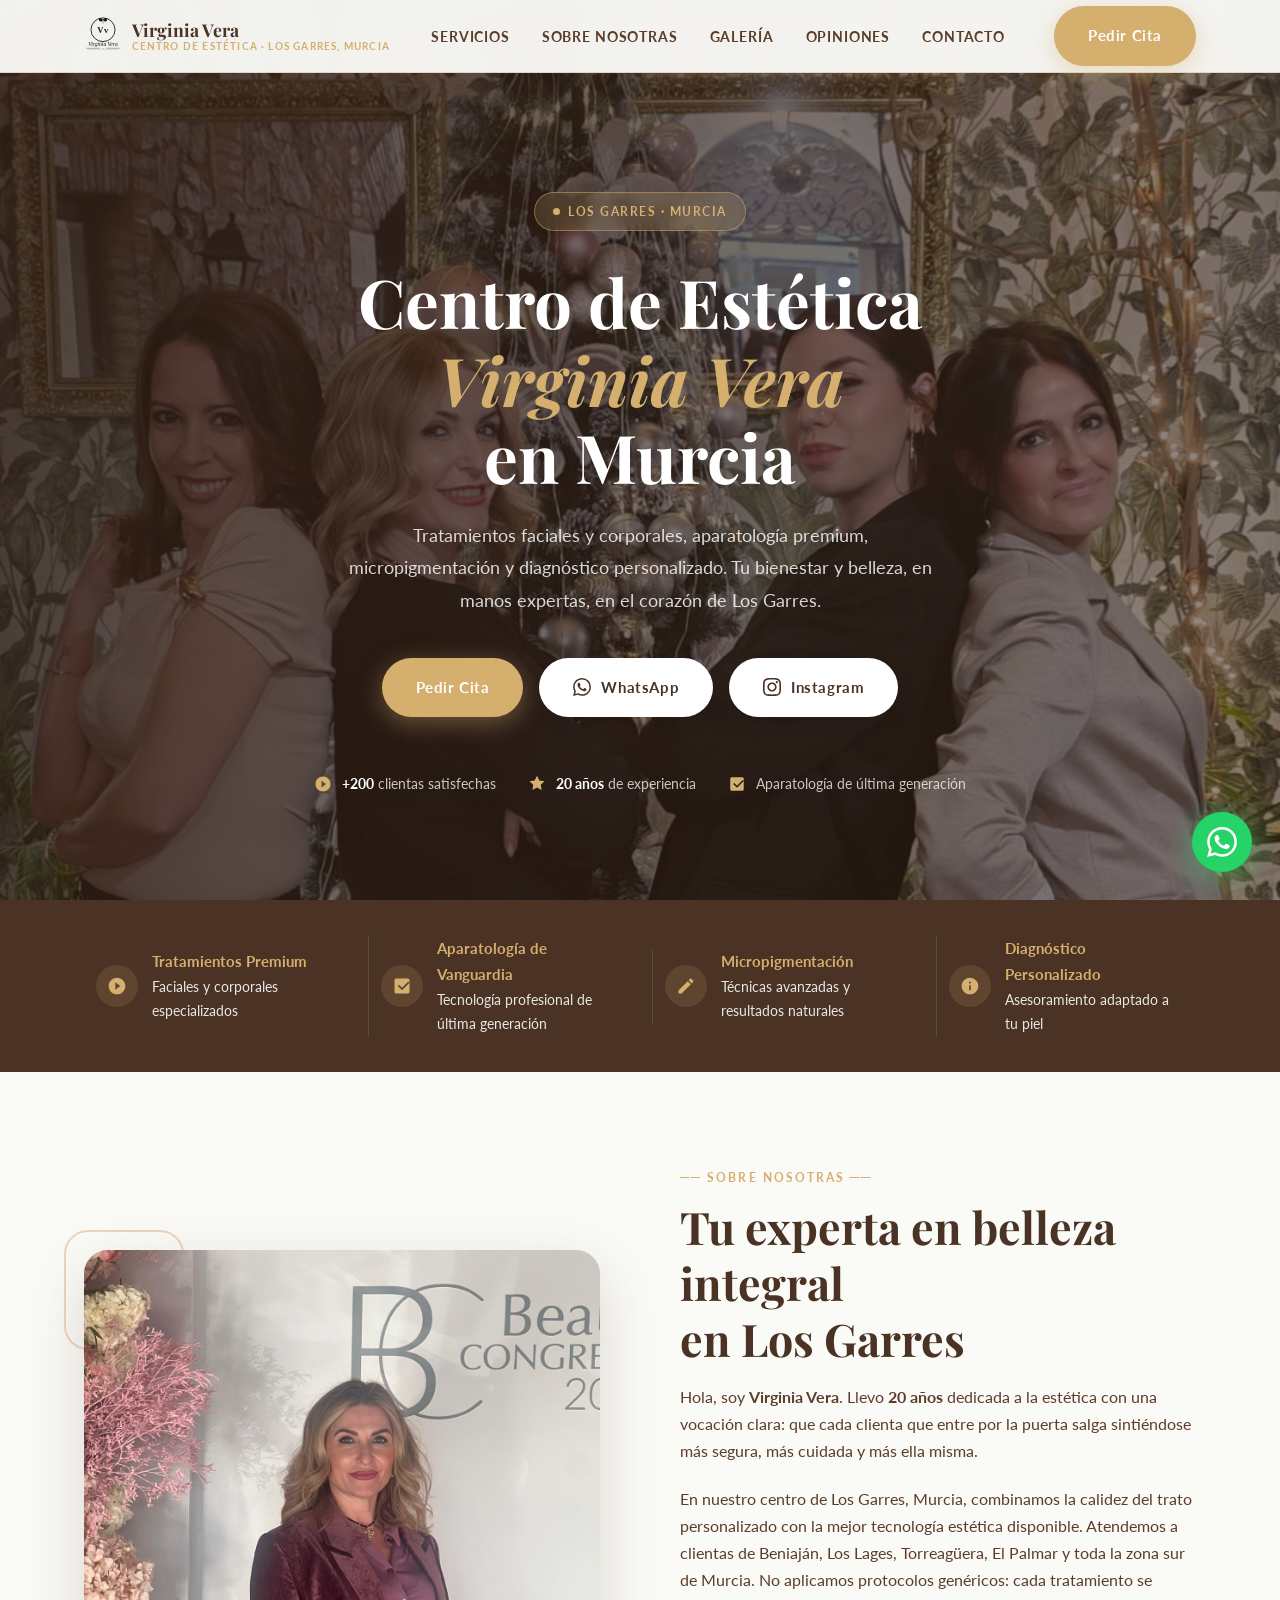
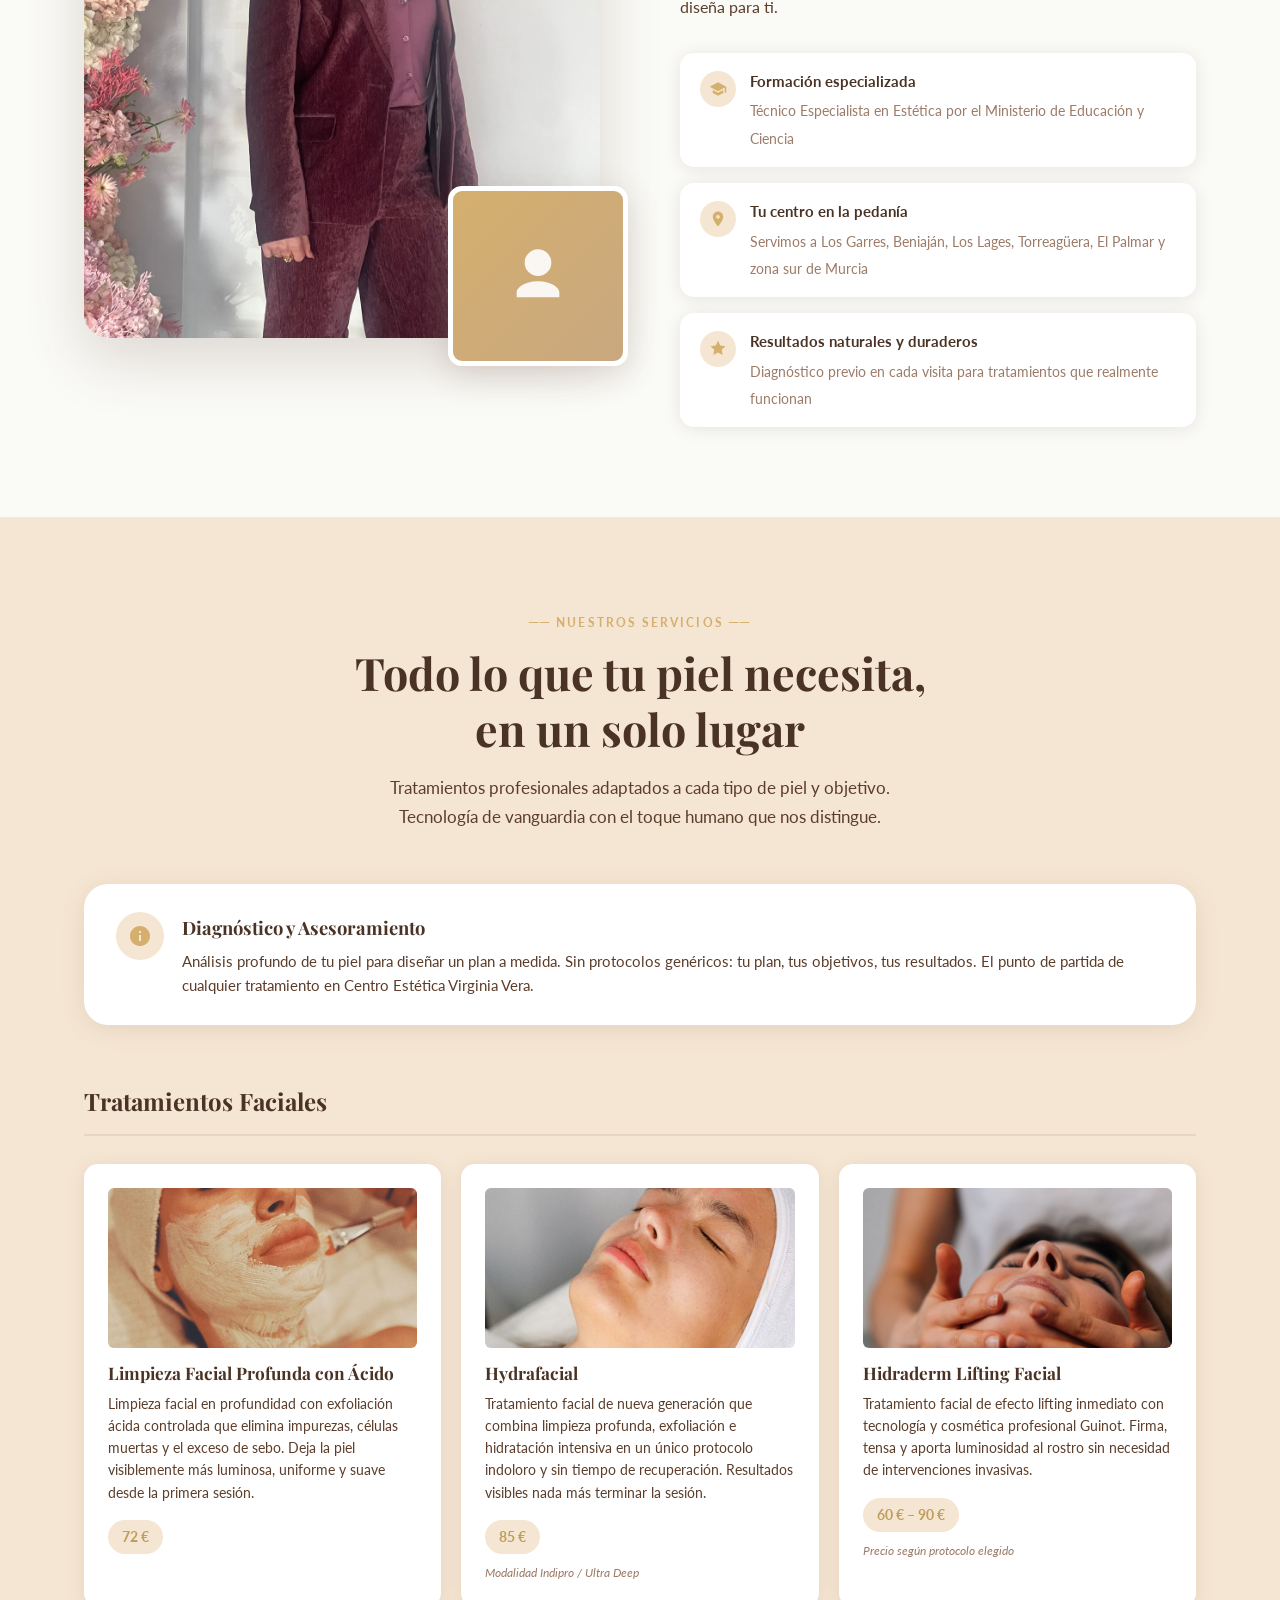
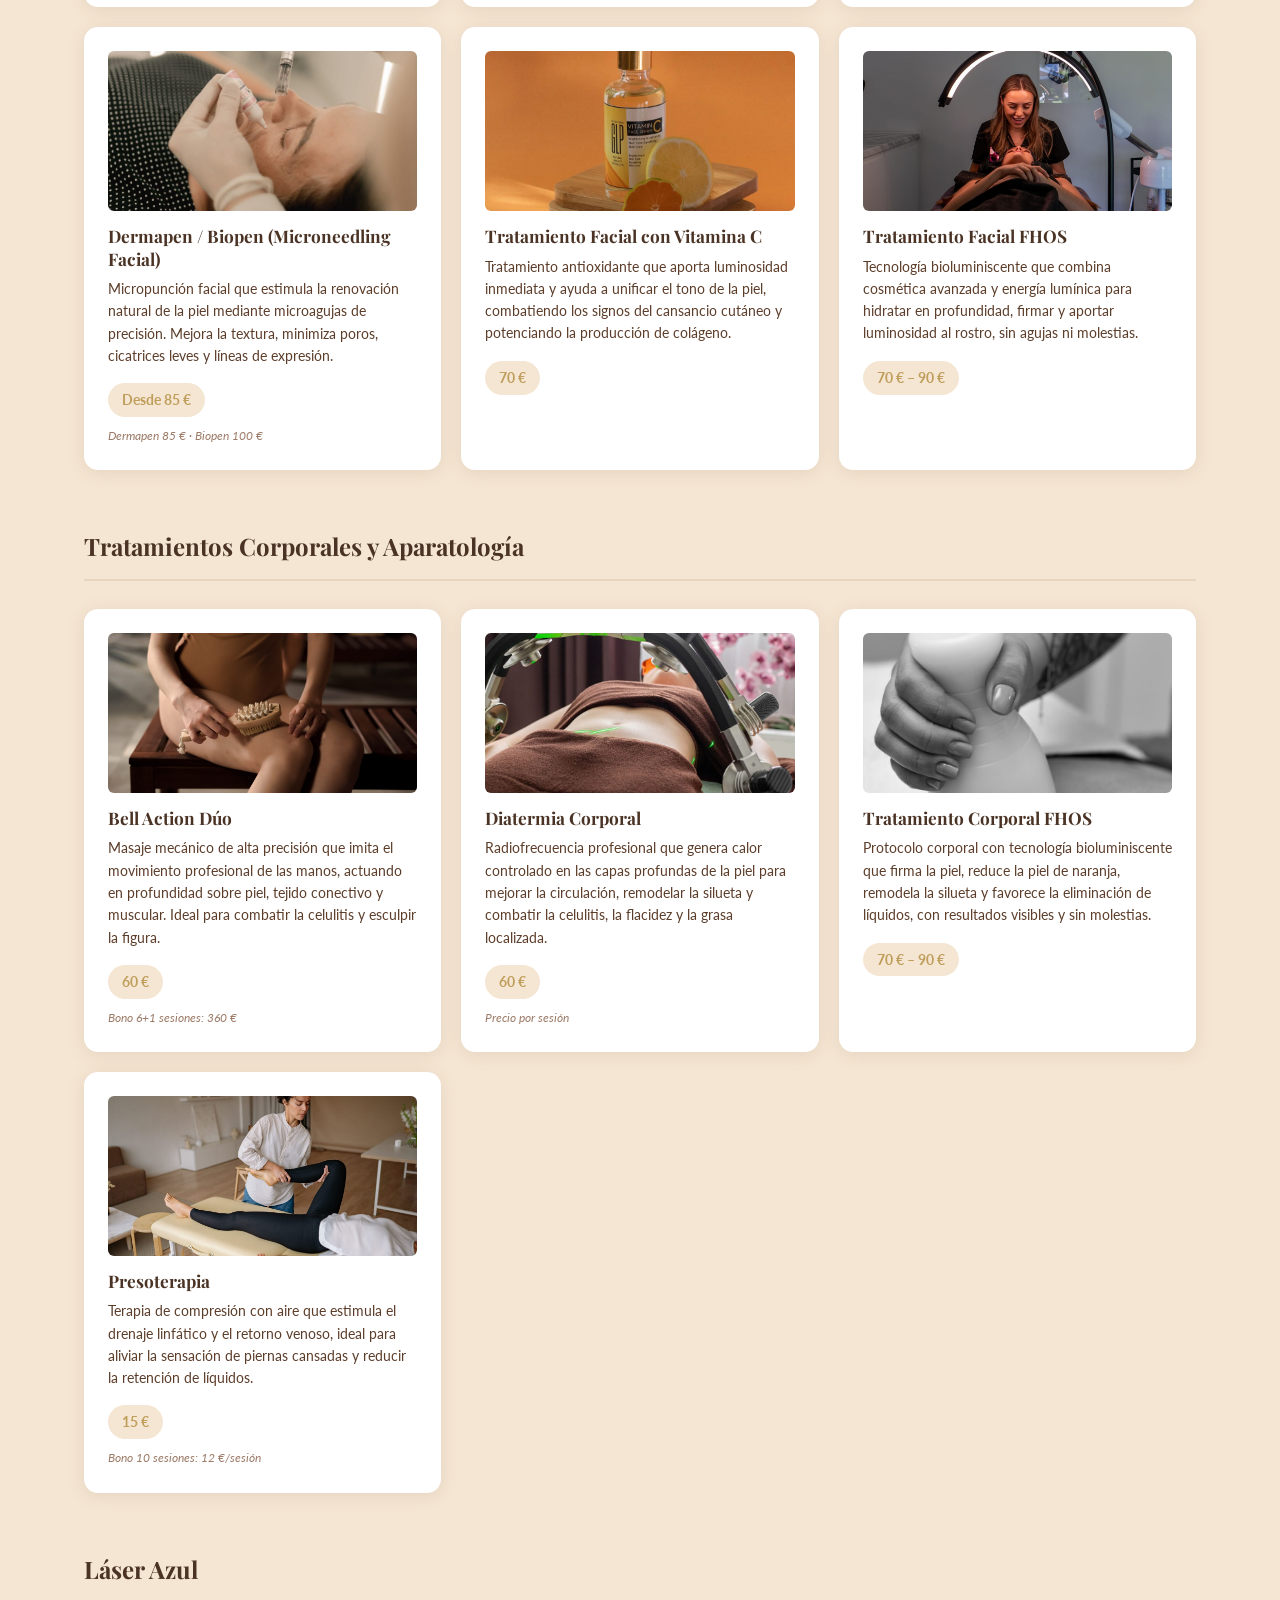
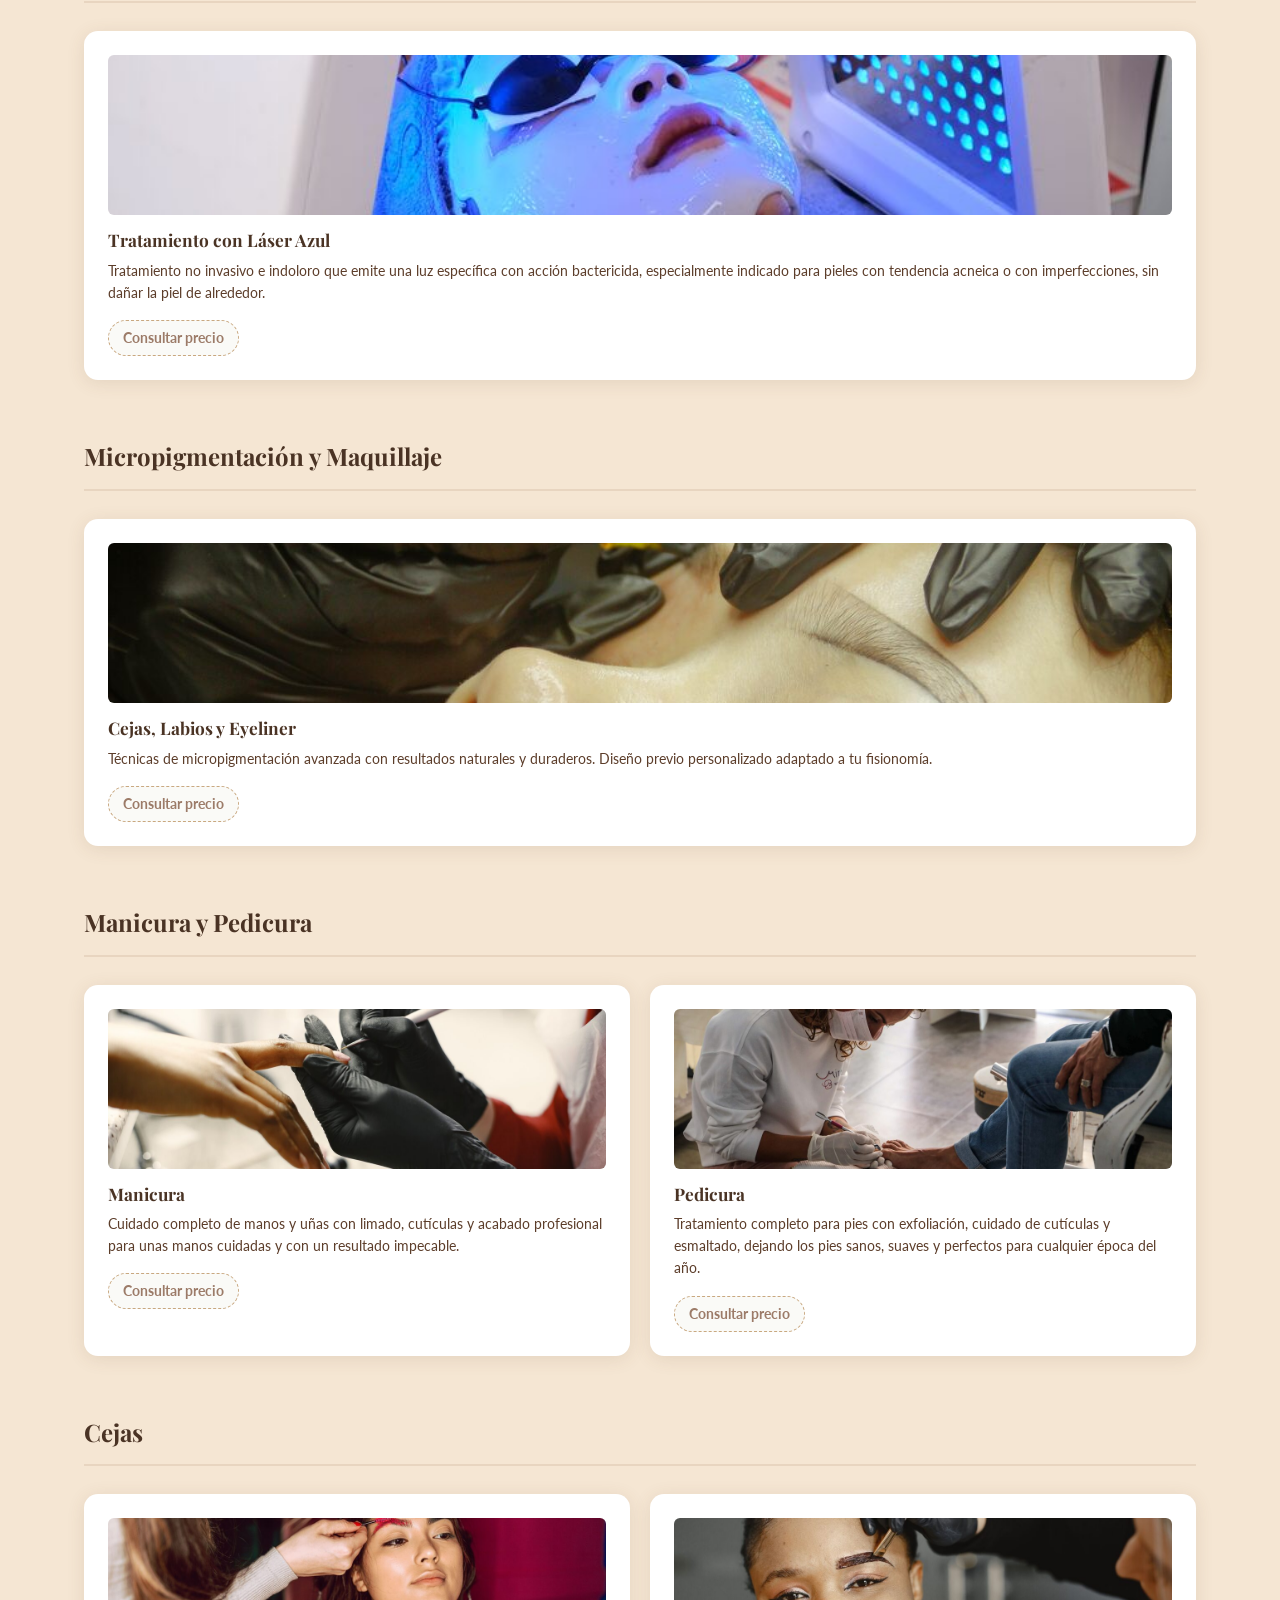
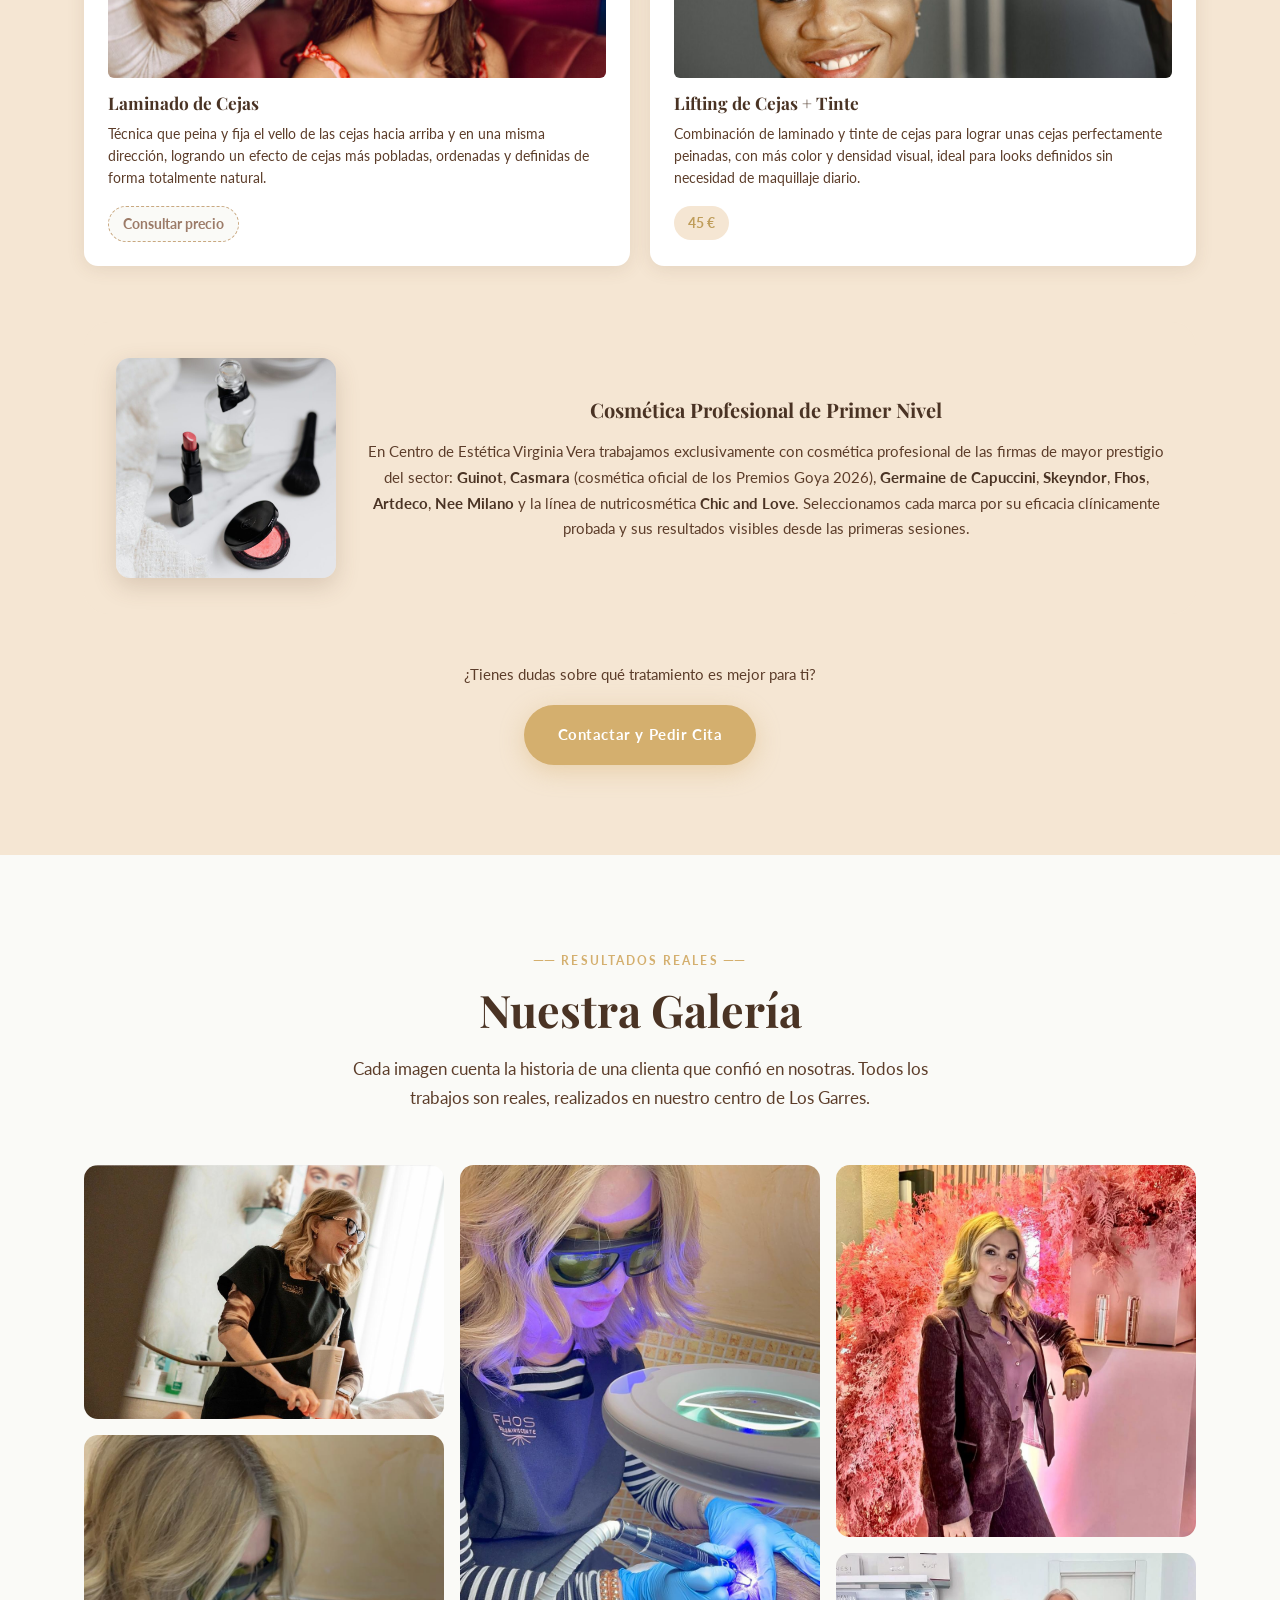
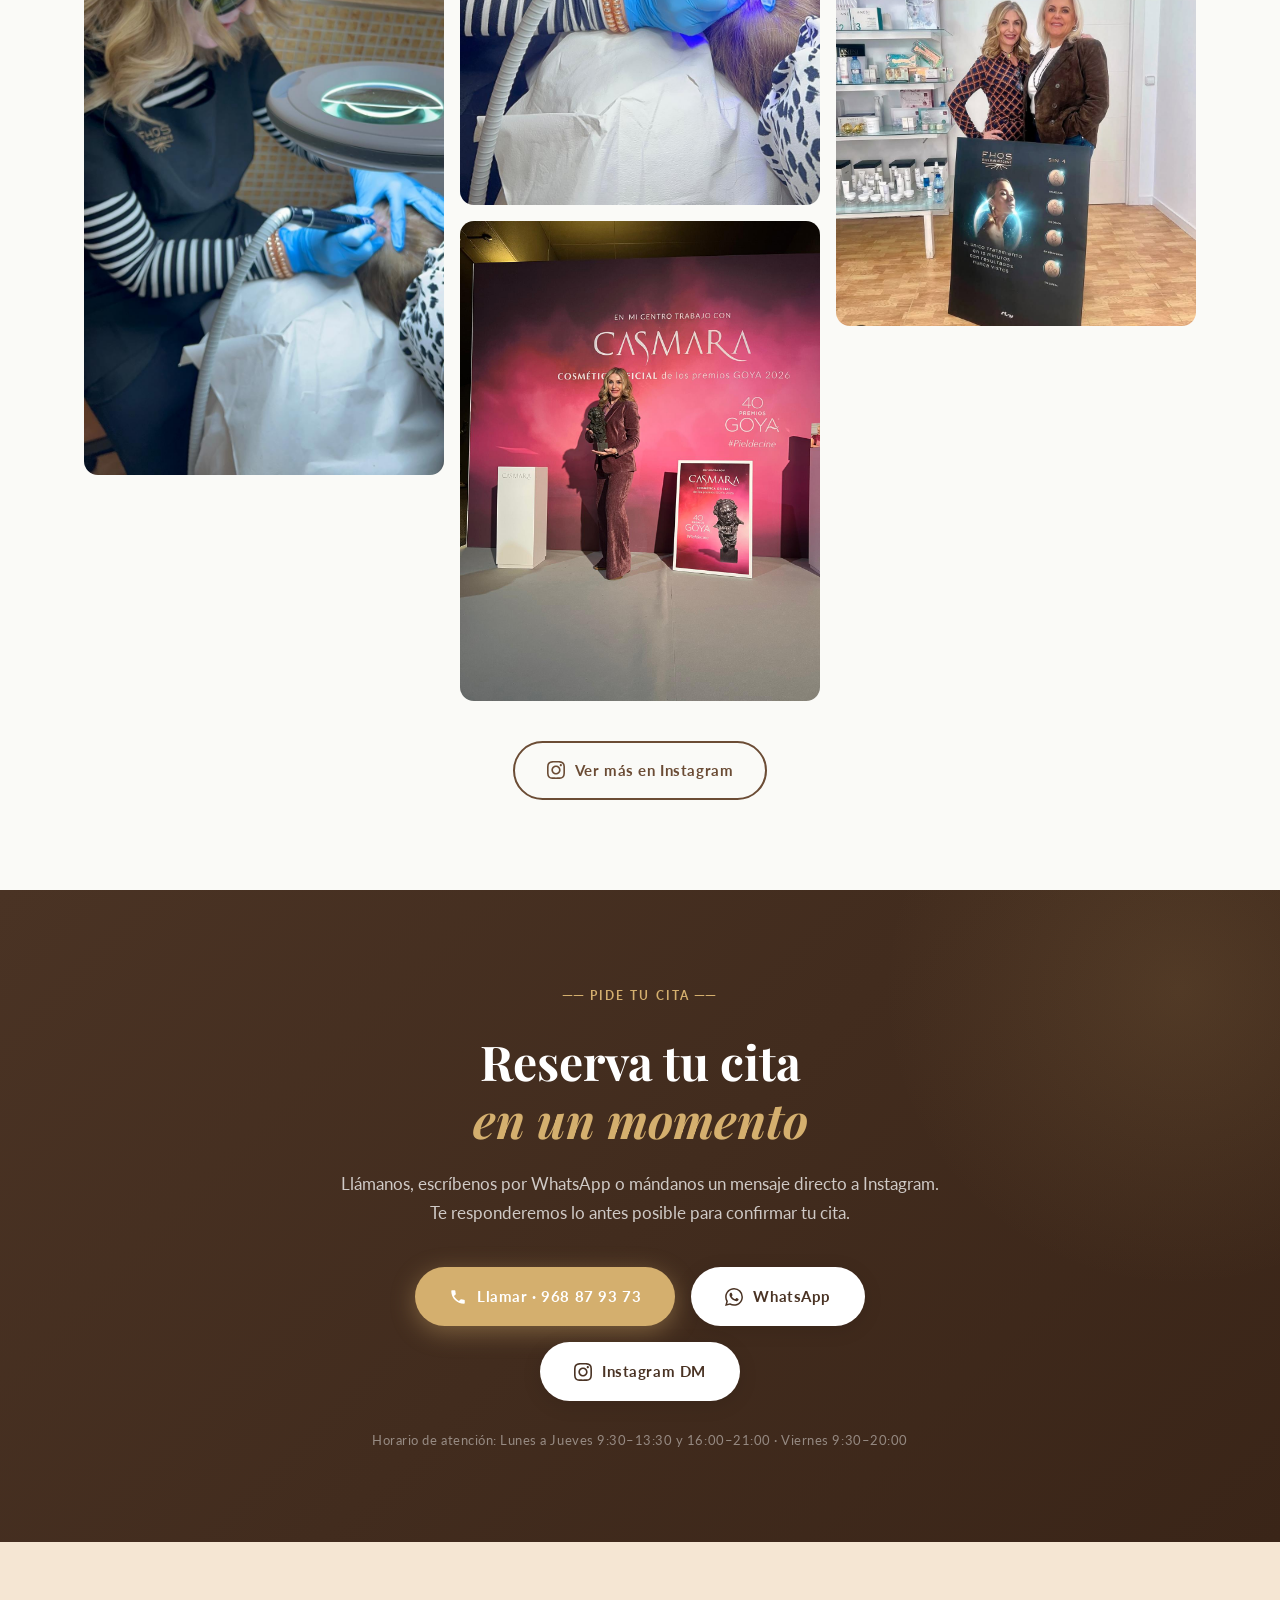
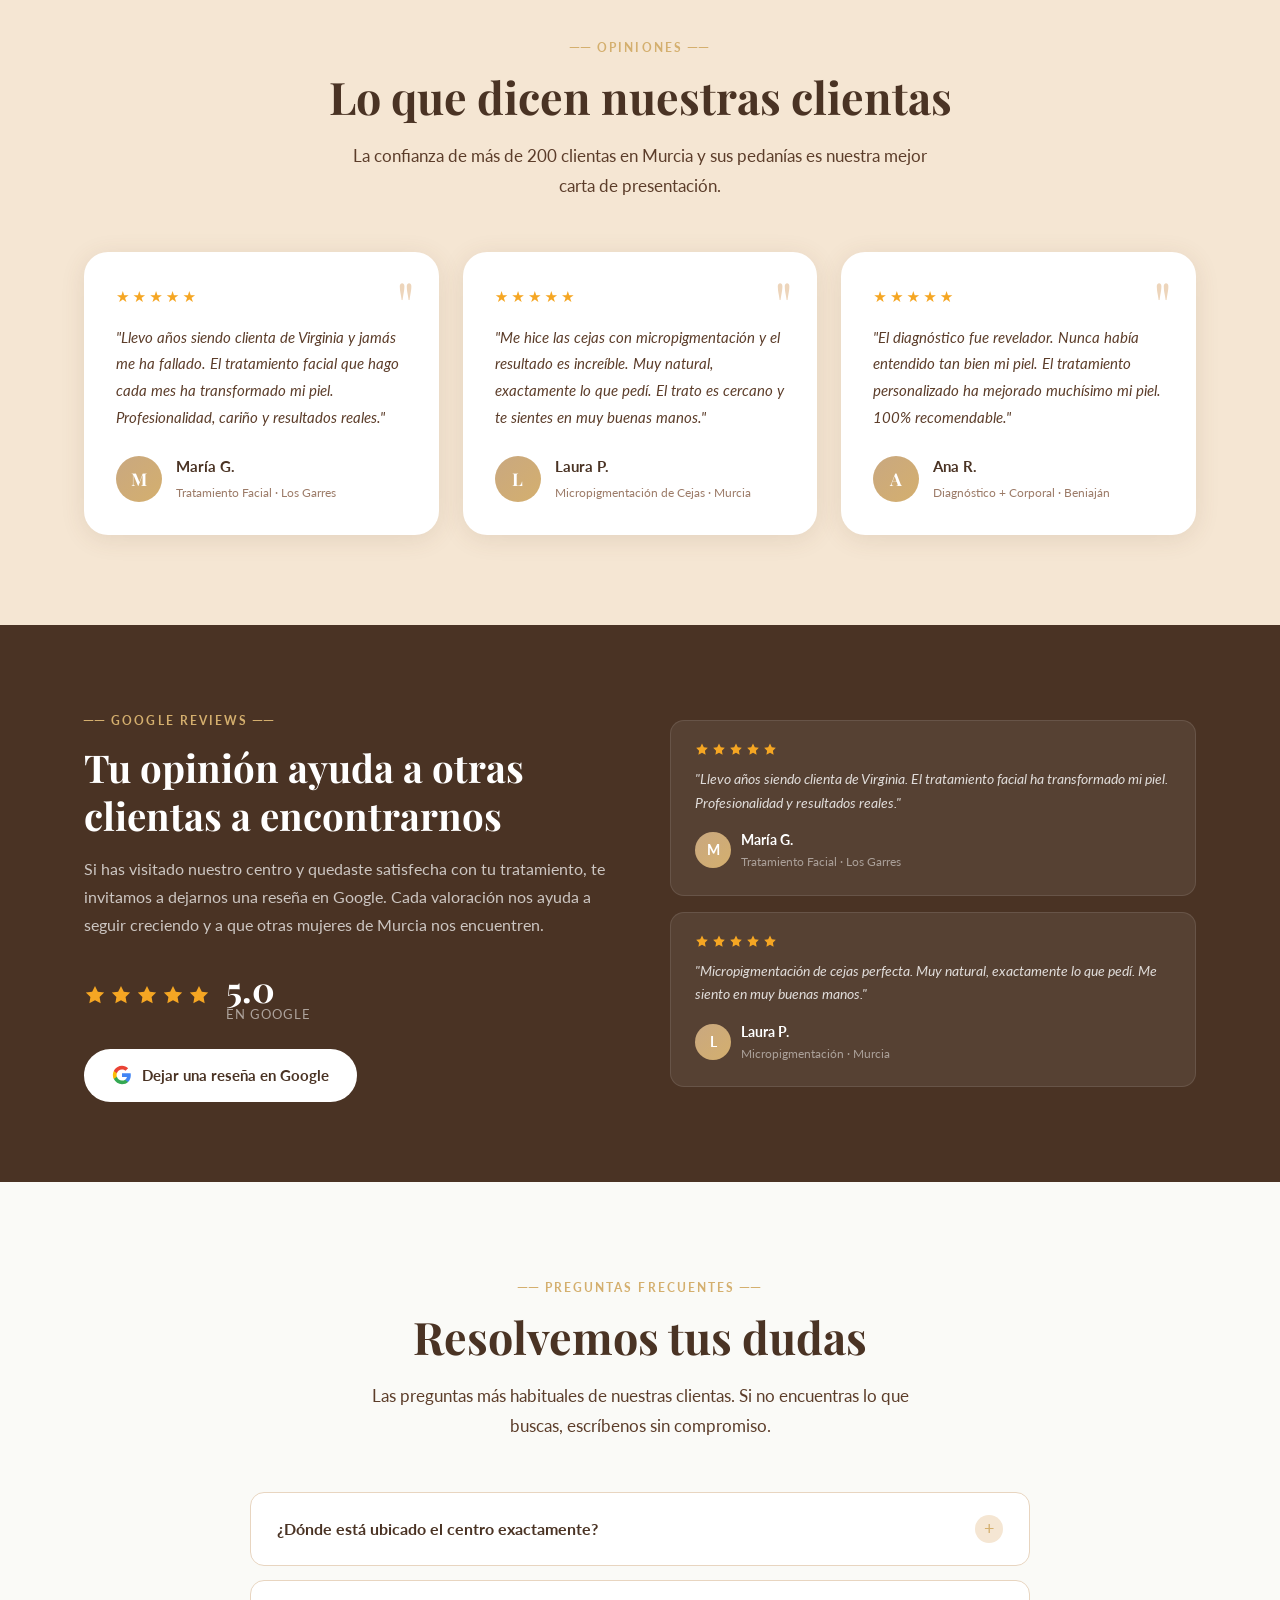
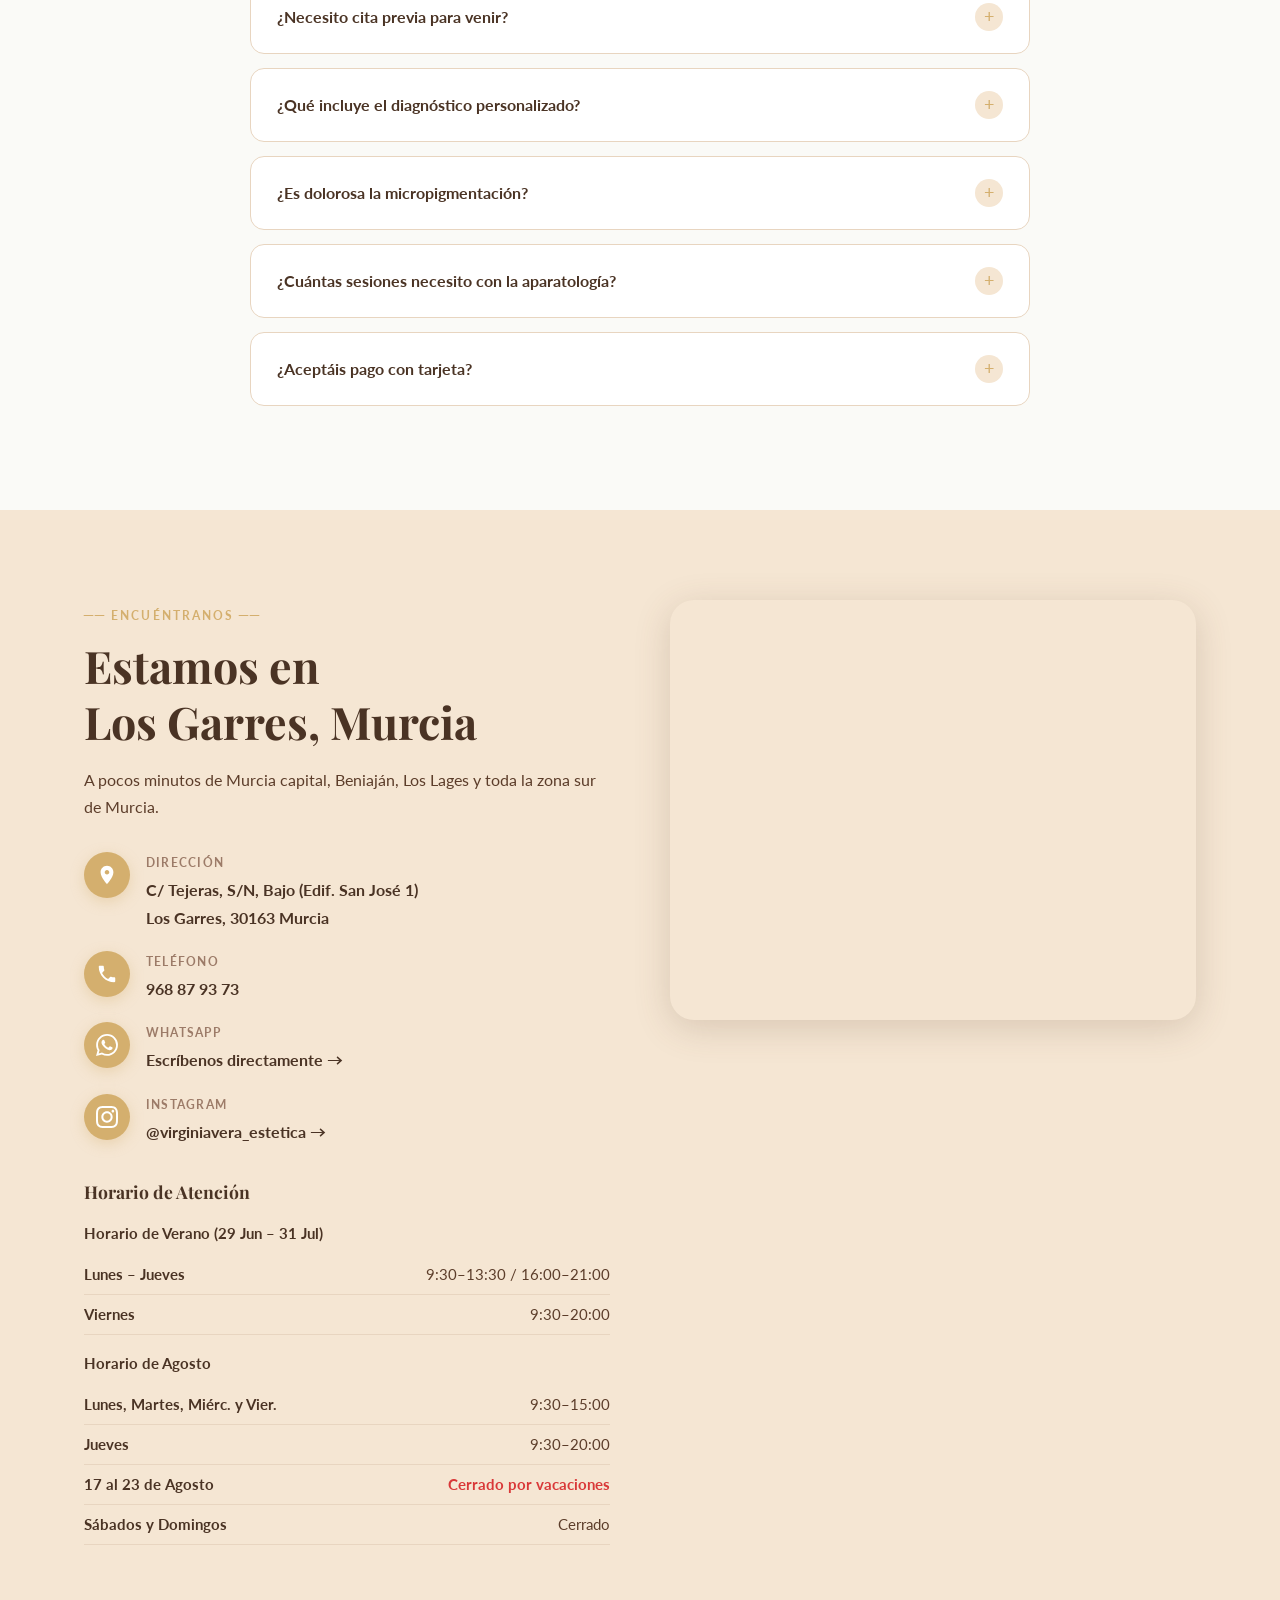
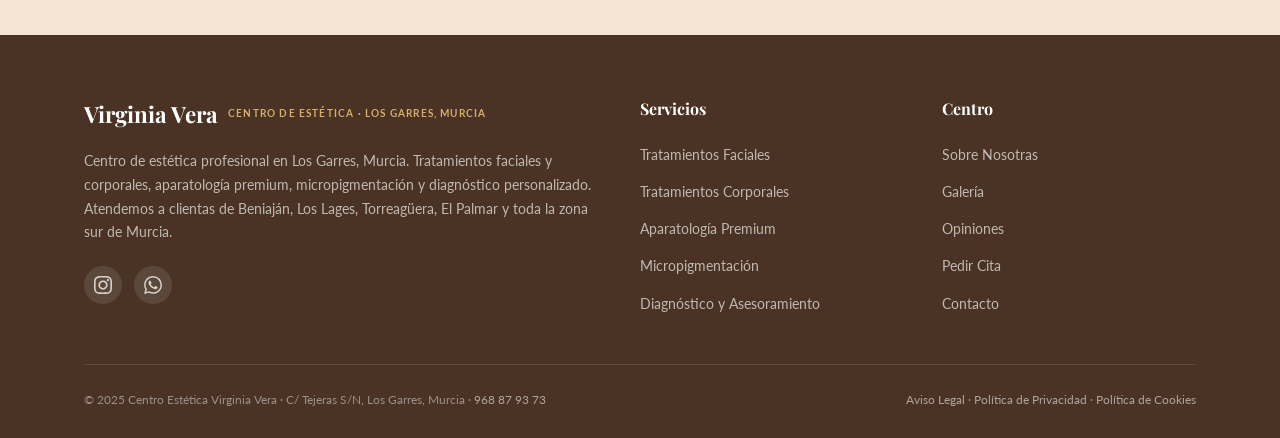
<file: index.html>
<!DOCTYPE html>
<html lang="es">
<head>
  <meta charset="UTF-8" />
  <meta name="viewport" content="width=device-width, initial-scale=1.0" />

  <!-- ═══════════════════════════════════════════════
       SEO META TAGS — Optimizado para Murcia y pedanías
  ═══════════════════════════════════════════════ -->
  <title>Centro de Estética en Los Garres, Murcia | Virginia Vera — Tratamientos Faciales, Corporales y Micropigmentación</title>
  <meta name="description" content="Centro de estética profesional en Los Garres, Murcia. Especialistas en tratamientos faciales, corporales, aparatología premium y micropigmentación. Atendemos a clientas de Beniaján, Los Lages, El Palmar, Torreagüera y toda la zona sur de Murcia. Reserva tu cita: 968 87 93 73." />
  <meta name="keywords" content="centro estética Murcia, estética Los Garres, estética Beniaján, tratamientos faciales Murcia, micropigmentación Murcia, aparatología estética Murcia, estética Los Lages, tratamiento corporal Murcia, diagnóstico piel Murcia, Virginia Vera estética, micropigmentación cejas Murcia, estética El Palmar, estética Torreagüera, centro belleza Murcia sur" />
  <meta name="robots" content="index, follow" />
  <link rel="canonical" href="https://virginiaveraestetica.es/" />
  <meta property="og:type" content="website" />
  <meta property="og:locale" content="es_ES" />
  <meta property="og:title" content="Centro Estética Virginia Vera | Los Garres, Murcia" />
  <meta property="og:description" content="20 años de experiencia en tratamientos faciales, corporales, aparatología premium y micropigmentación en Los Garres, Murcia. Atendemos toda la zona sur de Murcia." />
  <meta property="og:url" content="https://virginiaveraestetica.es/" />

  <!-- Schema LocalBusiness — optimizado con área de servicio -->
  <script type="application/ld+json">
  {
    "@context": "https://schema.org",
    "@type": "BeautySalon",
    "name": "Centro Estética Virginia Vera",
    "description": "Centro de estética profesional en Los Garres, Murcia. Tratamientos faciales y corporales, aparatología premium, micropigmentación y diagnóstico personalizado. 20 años de experiencia.",
    "url": "https://virginiaveraestetica.es",
    "telephone": "+34968879373",
    "address": {
      "@type": "PostalAddress",
      "streetAddress": "Calle Tejeras, S/N, Bajo (Edif. San José 1)",
      "addressLocality": "Los Garres",
      "addressRegion": "Murcia",
      "postalCode": "30163",
      "addressCountry": "ES"
    },
    "geo": {
      "@type": "GeoCoordinates",
      "latitude": "37.9481",
      "longitude": "-1.0912"
    },
    "areaServed": [
      {"@type": "City", "name": "Murcia"},
      {"@type": "City", "name": "Los Garres"},
      {"@type": "City", "name": "Beniaján"},
      {"@type": "City", "name": "Los Lages"},
      {"@type": "City", "name": "Torreagüera"},
      {"@type": "City", "name": "El Palmar"},
      {"@type": "City", "name": "Corvera"},
      {"@type": "City", "name": "Aljucer"}
    ],
    "openingHoursSpecification": [
      {"@type": "OpeningHoursSpecification", "dayOfWeek": ["Monday","Tuesday","Wednesday","Thursday"], "opens": "09:30", "closes": "13:30"},
      {"@type": "OpeningHoursSpecification", "dayOfWeek": ["Monday","Tuesday","Wednesday","Thursday"], "opens": "16:00", "closes": "21:00"},
      {"@type": "OpeningHoursSpecification", "dayOfWeek": ["Friday"], "opens": "09:30", "closes": "20:00"}
    ],
    "priceRange": "€€",
    "sameAs": ["https://www.instagram.com/virginiavera_estetica/"]
  }
  </script>

  <!-- Schema FAQPage -->
  <script type="application/ld+json">
  {
    "@context": "https://schema.org",
    "@type": "FAQPage",
    "mainEntity": [
      {
        "@type": "Question",
        "name": "¿Dónde está ubicado el Centro Estética Virginia Vera?",
        "acceptedAnswer": { "@type": "Answer", "text": "Estamos en Calle Tejeras, S/N, Bajo (Edificio San José 1), en la pedanía de Los Garres, Murcia (CP 30163). Fácil acceso desde Murcia capital, Beniaján, Los Lages y toda la zona sur de Murcia." }
      },
      {
        "@type": "Question",
        "name": "¿Necesito cita previa para venir al centro?",
        "acceptedAnswer": { "@type": "Answer", "text": "Sí, trabajamos con cita previa para garantizar una atención 100% personalizada y sin esperas. Puedes pedir tu cita llamando al 968 87 93 73, por WhatsApp o por Instagram." }
      },
      {
        "@type": "Question",
        "name": "¿Qué es la aparatología premium que ofrecéis?",
        "acceptedAnswer": { "@type": "Answer", "text": "Utilizamos equipos de última generación: radiofrecuencia, cavitación, luz pulsada, presoterapia y más. Tecnología profesional para resultados reales y duraderos." }
      },
      {
        "@type": "Question",
        "name": "¿Cuánto dura una sesión de micropigmentación?",
        "acceptedAnswer": { "@type": "Answer", "text": "Entre 2 y 3 horas dependiendo de la zona. Incluye diagnóstico previo y diseño personalizado adaptado a tu fisionomía." }
      },
      {
        "@type": "Question",
        "name": "¿Ofrecéis diagnóstico gratuito de piel?",
        "acceptedAnswer": { "@type": "Answer", "text": "Sí, realizamos diagnóstico y asesoramiento personalizado para diseñar el tratamiento más adecuado a tu piel. Es el punto de partida de cualquier protocolo en nuestro centro." }
      }
    ]
  }
  </script>

  <link rel="preconnect" href="https://fonts.googleapis.com" />
  <link rel="preconnect" href="https://fonts.gstatic.com" crossorigin />
  <link href="https://fonts.googleapis.com/css2?family=Playfair+Display:ital,wght@0,400;0,600;0,700;1,400&family=Lato:wght@300;400;700&display=swap" rel="stylesheet" />

  <style>
    :root {
      --champagne:    #F5E6D3;
      --champagne-dk: #EDD5BB;
      --nude:         #C9A880;
      --nude-dk:      #B8966E;
      --brown:        #6B4C35;
      --brown-dk:     #4A3324;
      --cream:        #FAFAF7;
      --sage:         #9BAF8E;
      --gold:         #D4AF6E;
      --gold-dk:      #BF9D5A;
      --white:        #FFFFFF;
      --text-dark:    #2C1A10;
      --text-mid:     #5C3D2A;
      --text-light:   #9C7B68;
      --border:       #E8D5C0;
      --shadow:       rgba(107, 76, 53, 0.12);
      --shadow-md:    rgba(107, 76, 53, 0.20);
      --font-serif: 'Playfair Display', Georgia, serif;
      --font-sans:  'Lato', system-ui, sans-serif;
      --radius-sm:  6px;
      --radius-md:  14px;
      --radius-lg:  24px;
      --radius-xl:  40px;
      --transition: 0.35s cubic-bezier(0.4, 0, 0.2, 1);
    }
    *, *::before, *::after { box-sizing: border-box; margin: 0; padding: 0; }
    html { scroll-behavior: smooth; font-size: 16px; }
    body { font-family: var(--font-sans); color: var(--text-dark); background: var(--cream); line-height: 1.7; overflow-x: hidden; }
    img { max-width: 100%; height: auto; display: block; }
    a   { text-decoration: none; color: inherit; }

    .container { max-width: 1160px; margin: 0 auto; padding: 0 24px; }
    .section    { padding: 90px 0; }
    .section--alt { background: var(--champagne); }

    .label {
      display: inline-block; font-family: var(--font-sans);
      font-size: 0.72rem; font-weight: 700; letter-spacing: 0.18em;
      text-transform: uppercase; color: var(--gold); margin-bottom: 12px;
    }
    .label::before { content: "── "; }
    .label::after  { content: " ──"; }

    h2.section-title {
      font-family: var(--font-serif); font-size: clamp(2rem, 4vw, 2.8rem);
      font-weight: 700; color: var(--brown-dk); line-height: 1.25; margin-bottom: 16px;
    }
    .section-subtitle {
      font-size: 1.05rem; color: var(--text-mid); max-width: 580px;
      margin-bottom: 52px; line-height: 1.75;
    }
    .text-center { text-align: center; }
    .text-center .section-subtitle { margin-left: auto; margin-right: auto; }

    .btn {
      display: inline-flex; align-items: center; gap: 10px;
      padding: 15px 32px; border-radius: var(--radius-xl);
      font-family: var(--font-sans); font-size: 0.92rem; font-weight: 700;
      letter-spacing: 0.04em; cursor: pointer; border: 2px solid transparent;
      transition: var(--transition); white-space: nowrap;
    }
    .btn-primary { background: var(--gold); color: var(--white); box-shadow: 0 6px 24px rgba(212, 175, 110, 0.40); }
    .btn-primary:hover { background: var(--gold-dk); transform: translateY(-2px); box-shadow: 0 10px 32px rgba(212, 175, 110, 0.50); }
    .btn-outline { background: transparent; color: var(--brown); border-color: var(--brown); }
    .btn-outline:hover { background: var(--brown); color: var(--white); transform: translateY(-2px); }
    .btn-white { background: var(--white); color: var(--brown-dk); box-shadow: 0 4px 20px rgba(0,0,0,0.10); }
    .btn-white:hover { background: var(--champagne); transform: translateY(-2px); }

    .fade-up { opacity: 0; transform: translateY(32px); transition: opacity 0.65s ease, transform 0.65s ease; }
    .fade-up.visible { opacity: 1; transform: translateY(0); }
    .fade-up:nth-child(2) { transition-delay: 0.10s; }
    .fade-up:nth-child(3) { transition-delay: 0.20s; }
    .fade-up:nth-child(4) { transition-delay: 0.30s; }
    .fade-up:nth-child(5) { transition-delay: 0.40s; }
    .fade-up:nth-child(6) { transition-delay: 0.50s; }

    /* HEADER */
    #header {
      position: fixed; top: 0; left: 0; right: 0; z-index: 1000;
      background: rgba(250, 250, 247, 0.96); backdrop-filter: blur(14px);
      -webkit-backdrop-filter: blur(14px); border-bottom: 1px solid var(--border);
      transition: box-shadow var(--transition);
    }
    #header.scrolled { box-shadow: 0 4px 32px var(--shadow); }
    .nav { display: flex; align-items: center; justify-content: space-between; height: 72px; }
    .nav-logo { display: flex; align-items: center; gap: 10px; text-decoration: none; }
    .nav-logo-img { height: 40px; width: auto; display: block; }
    .nav-logo-text { display: flex; flex-direction: column; line-height: 1.2; }
    .nav-logo-main { font-family: var(--font-serif); font-size: 1.1rem; font-weight: 700; color: var(--brown-dk); }
    .nav-logo-sub { font-size: 0.62rem; letter-spacing: 0.12em; text-transform: uppercase; color: var(--gold); font-weight: 700; }
    .nav-links { display: flex; list-style: none; gap: 32px; align-items: center; }
    .nav-links a { font-size: 0.88rem; font-weight: 700; letter-spacing: 0.06em; color: var(--text-mid); text-transform: uppercase; transition: color var(--transition); position: relative; }
    .nav-links a::after { content: ''; position: absolute; bottom: -3px; left: 0; width: 0; height: 2px; background: var(--gold); transition: width var(--transition); }
    .nav-links a:hover { color: var(--brown-dk); }
    .nav-links a:hover::after { width: 100%; }
    .nav-cta { margin-left: 8px; }
    .hamburger { display: none; flex-direction: column; gap: 5px; cursor: pointer; padding: 6px; background: none; border: none; }
    .hamburger span { display: block; width: 24px; height: 2px; background: var(--brown-dk); border-radius: 2px; transition: var(--transition); }

    /* HERO */
    #hero {
      min-height: 100vh; display: flex; align-items: center;
      position: relative; overflow: hidden;
      background: linear-gradient(135deg, var(--brown-dk) 0%, #3A2518 100%);
      padding-top: 72px;
    }
    .hero-bg {
      position: absolute; inset: 0;
      background-image: url('equipo_virginia.jpg');
      background-size: cover; background-position: center 20%; opacity: 0.55;
    }
    .hero-overlay {
      position: absolute; inset: 0;
      background: linear-gradient(110deg, rgba(44, 26, 16, 0.75) 0%, rgba(44, 26, 16, 0.35) 55%, rgba(44, 26, 16, 0.10) 100%);
    }
    .hero-content { position: relative; z-index: 2; max-width: 780px; text-align: center; margin: 0 auto; }
    .hero-badge {
      display: inline-flex; align-items: center; gap: 8px;
      background: rgba(212, 175, 110, 0.18); border: 1px solid rgba(212, 175, 110, 0.45);
      border-radius: 50px; padding: 8px 18px; margin-bottom: 32px; margin-top: 16px; backdrop-filter: blur(8px);
    }
    .hero-badge span { font-size: 0.78rem; font-weight: 700; letter-spacing: 0.12em; text-transform: uppercase; color: var(--gold); }
    .hero-badge-dot { width: 7px; height: 7px; background: var(--gold); border-radius: 50%; animation: pulse 2s infinite; }
    @keyframes pulse { 0%, 100% { opacity: 1; transform: scale(1); } 50% { opacity: 0.5; transform: scale(0.7); } }
    #hero h1 { font-family: var(--font-serif); font-size: clamp(2.4rem, 5.5vw, 4.2rem); font-weight: 700; color: var(--white); line-height: 1.15; margin-bottom: 24px; }
    #hero h1 em { font-style: italic; color: var(--gold); }
    .hero-sub { font-size: clamp(1rem, 2vw, 1.15rem); color: rgba(255,255,255,0.82); line-height: 1.75; margin-bottom: 42px; max-width: 600px; margin-left: auto; margin-right: auto; }
    .hero-ctas { display: flex; gap: 16px; flex-wrap: wrap; margin-bottom: 56px; justify-content: center; }
    .hero-trust { display: flex; gap: 32px; flex-wrap: wrap; justify-content: center; }
    .hero-trust-item { display: flex; align-items: center; gap: 10px; color: rgba(255,255,255,0.75); font-size: 0.85rem; }
    .hero-trust-icon { width: 18px; height: 18px; fill: var(--gold); flex-shrink: 0; }

    /* TRUST BAR */
    #trust-bar { background: var(--brown-dk); padding: 36px 0; }
    .trust-bar-grid { display: grid; grid-template-columns: repeat(4, 1fr); gap: 24px; align-items: center; }
    .trust-bar-item { display: flex; align-items: center; gap: 14px; color: rgba(255,255,255,0.88); font-size: 0.88rem; padding: 0 12px; }
    .trust-bar-item + .trust-bar-item { border-left: 1px solid rgba(255,255,255,0.12); }
    .trust-bar-icon { flex-shrink: 0; width: 42px; height: 42px; background: rgba(212,175,110,0.15); border-radius: 50%; display: flex; align-items: center; justify-content: center; }
    .trust-bar-icon svg { width: 20px; height: 20px; fill: var(--gold); }
    .trust-bar-text strong { display: block; color: var(--gold); font-weight: 700; font-size: 0.95rem; }
    @media (max-width: 900px) { .trust-bar-grid { grid-template-columns: repeat(2, 1fr); } .trust-bar-item + .trust-bar-item { border-left: none; } }
    @media (max-width: 480px) { .trust-bar-grid { grid-template-columns: 1fr; } }

    /* ABOUT */
    .about-grid { display: grid; grid-template-columns: 1fr 1fr; gap: 80px; align-items: center; }
    .about-img-wrapper { position: relative; }
    .about-img-main { width: 100%; height: auto; border-radius: var(--radius-lg); box-shadow: 0 20px 60px var(--shadow-md); display: block; }
    .about-img-accent { position: absolute; bottom: -28px; right: -28px; width: 180px; height: 180px; border-radius: var(--radius-md); border: 5px solid var(--white); box-shadow: 0 8px 32px var(--shadow-md); display: flex; align-items: center; justify-content: center; background: linear-gradient(135deg, var(--gold), var(--nude)); }
    .about-img-accent svg { width: 64px; height: 64px; fill: rgba(255,255,255,0.9); }
    .about-decoration { position: absolute; top: -20px; left: -20px; width: 120px; height: 120px; border: 2px solid var(--champagne-dk); border-radius: var(--radius-lg); z-index: -1; }
    .about-text p { color: var(--text-mid); margin-bottom: 20px; font-size: 1rem; }
    .about-differentiators { margin-top: 32px; display: flex; flex-direction: column; gap: 16px; }
    .about-diff-item { display: flex; align-items: flex-start; gap: 14px; padding: 16px 20px; background: var(--white); border-radius: var(--radius-md); box-shadow: 0 2px 16px var(--shadow); transition: var(--transition); }
    .about-diff-item:hover { transform: translateX(6px); box-shadow: 0 6px 24px var(--shadow-md); }
    .about-diff-icon { width: 36px; height: 36px; flex-shrink: 0; background: var(--champagne); border-radius: 50%; display: flex; align-items: center; justify-content: center; margin-top: 2px; }
    .about-diff-icon svg { width: 18px; height: 18px; fill: var(--gold); }
    .about-diff-text strong { display: block; color: var(--brown-dk); font-size: 0.95rem; margin-bottom: 2px; }
    .about-diff-text span { font-size: 0.85rem; color: var(--text-light); }

    /* SERVICIOS */
    .services-grid { display: grid; grid-template-columns: repeat(auto-fit, minmax(260px, 1fr)); gap: 28px; }
    .service-card { background: var(--white); border-radius: var(--radius-lg); overflow: hidden; box-shadow: 0 4px 24px var(--shadow); transition: var(--transition); display: flex; flex-direction: column; }
    .service-card:hover { transform: translateY(-8px); box-shadow: 0 16px 48px var(--shadow-md); }
    .service-card-img-wrapper { overflow: hidden; position: relative; }
    .service-card-img { width: 100%; height: 220px; object-fit: cover; transition: transform 0.6s ease; }
    .service-card:hover .service-card-img { transform: scale(1.05); }
    .service-tag { position: absolute; top: 14px; left: 14px; background: var(--gold); color: var(--white); font-size: 0.70rem; font-weight: 700; letter-spacing: 0.08em; text-transform: uppercase; padding: 5px 12px; border-radius: 50px; }
    .service-card-body { padding: 26px; flex: 1; display: flex; flex-direction: column; }
    .service-icon { width: 44px; height: 44px; margin-bottom: 14px; display: flex; align-items: center; justify-content: center; background: var(--champagne); border-radius: 50%; }
    .service-icon svg { width: 22px; height: 22px; fill: var(--gold); }
    .service-card-body h3 { font-family: var(--font-serif); font-size: 1.3rem; font-weight: 700; color: var(--brown-dk); margin-bottom: 10px; line-height: 1.3; }
    .service-card-body p { font-size: 0.9rem; color: var(--text-mid); line-height: 1.65; flex: 1; margin-bottom: 22px; }
    .service-card-link { display: inline-flex; align-items: center; gap: 7px; font-size: 0.85rem; font-weight: 700; color: var(--gold); transition: gap var(--transition), color var(--transition); }
    .service-card-link:hover { gap: 12px; color: var(--gold-dk); }
    .service-card-link::after { content: "→"; }

    /* SERVICIOS — catálogo detallado */
    .servicios-intro-box { display: flex; align-items: flex-start; gap: 18px; background: var(--white); border-radius: var(--radius-lg); box-shadow: 0 4px 24px var(--shadow); padding: 28px 32px; margin-bottom: 56px; }
    .servicios-intro-icon { width: 48px; height: 48px; flex-shrink: 0; background: var(--champagne); border-radius: 50%; display: flex; align-items: center; justify-content: center; }
    .servicios-intro-icon svg { width: 24px; height: 24px; fill: var(--gold); }
    .servicios-intro-box h3 { font-family: var(--font-serif); font-size: 1.15rem; color: var(--brown-dk); margin-bottom: 6px; }
    .servicios-intro-box p { font-size: 0.92rem; color: var(--text-mid); line-height: 1.65; margin: 0; }

    .servicios-categoria { margin-top: 56px; }
    .servicios-categoria:first-of-type { margin-top: 0; }
    .servicios-cat-title { font-family: var(--font-serif); font-size: 1.5rem; font-weight: 700; color: var(--brown-dk); margin-bottom: 28px; padding-bottom: 12px; border-bottom: 2px solid var(--border); }

    .servicios-lista { display: grid; grid-template-columns: repeat(auto-fit, minmax(280px, 1fr)); gap: 20px; }
    .servicio-item { background: var(--white); border-radius: var(--radius-md); padding: 24px; box-shadow: 0 3px 18px var(--shadow); transition: var(--transition); }
    .servicio-item:hover { transform: translateY(-4px); box-shadow: 0 10px 30px var(--shadow-md); }
    .servicio-item h4 { font-family: var(--font-serif); font-size: 1.08rem; font-weight: 700; color: var(--brown-dk); margin-bottom: 8px; line-height: 1.3; }
    .servicio-item p { font-size: 0.87rem; color: var(--text-mid); line-height: 1.6; margin-bottom: 16px; }
    .servicio-precio { display: inline-block; font-family: var(--font-sans); font-weight: 700; font-size: 0.88rem; color: var(--gold-dk); background: var(--champagne); padding: 5px 14px; border-radius: var(--radius-xl); }
    .servicio-precio.consultar { color: var(--text-light); background: var(--cream); border: 1px dashed var(--nude); }
    .servicio-nota { display: block; margin-top: 8px; font-size: 0.78rem; color: var(--text-light); font-style: italic; }
    .servicio-img { width: 100%; height: 160px; object-fit: cover; border-radius: var(--radius-sm); margin-bottom: 14px; }

    .marcas-box { background: var(--champagne); border-radius: var(--radius-lg); padding: 36px 32px; margin-top: 56px; display: flex; align-items: center; gap: 32px; text-align: left; }
    .marcas-img { width: 220px; height: 220px; flex-shrink: 0; object-fit: cover; border-radius: var(--radius-md); box-shadow: 0 8px 24px var(--shadow-md); }
    .marcas-box-text { text-align: center; }
    .marcas-box h3 { font-family: var(--font-serif); font-size: 1.25rem; color: var(--brown-dk); margin-bottom: 12px; }
    .marcas-box p { font-size: 0.92rem; color: var(--text-mid); line-height: 1.75; margin: 0 auto; }
    .marcas-box strong { color: var(--brown-dk); }

    @media (max-width: 720px) {
      .marcas-box { flex-direction: column; text-align: center; }
      .marcas-img { width: 100%; height: 200px; }
    }

    .servicios-cta-row { text-align: center; margin-top: 48px; }
    .servicios-cta-row p { font-size: 0.95rem; color: var(--text-mid); margin-bottom: 18px; }

    @media (max-width: 640px) {
      .servicios-intro-box { flex-direction: column; }
    }

    /* GALLERY */
    .gallery-header { margin-bottom: 48px; }
    .gallery-placeholder { column-count: 3; column-gap: 16px; }
    .gallery-item { break-inside: avoid; margin-bottom: 16px; border-radius: var(--radius-md); overflow: hidden; position: relative; cursor: pointer; }
    .gallery-img { width: 100%; height: auto; display: block; transition: transform 0.6s ease, filter 0.4s ease; }
    .gallery-item:hover .gallery-img { transform: scale(1.08); filter: brightness(0.85); }
    .gallery-overlay { position: absolute; inset: 0; background: rgba(44, 26, 16, 0.55); display: flex; align-items: center; justify-content: center; opacity: 0; transition: opacity 0.4s ease; padding: 16px; text-align: center; color: var(--white); font-size: 0.9rem; font-weight: 700; }
    .gallery-item:hover .gallery-overlay { opacity: 1; }
    .gallery-placeholder-box { background: var(--champagne-dk); display: flex; flex-direction: column; align-items: center; justify-content: center; gap: 10px; padding: 60px 20px; border-radius: var(--radius-md); border: 2px dashed var(--nude); color: var(--text-mid); font-size: 0.85rem; text-align: center; }
    .gallery-placeholder-box .gallery-ph-icon { width: 36px; height: 36px; fill: var(--nude-dk); }
    .gallery-cta-row { margin-top: 40px; text-align: center; }

    /* CITAS */
    #citas { background: linear-gradient(135deg, var(--brown-dk) 0%, #3A2518 100%); position: relative; overflow: hidden; }
    #citas::before { content: ''; position: absolute; top: -200px; right: -200px; width: 600px; height: 600px; background: radial-gradient(circle, rgba(212,175,110,0.12) 0%, transparent 70%); pointer-events: none; }
    .citas-grid { display: grid; grid-template-columns: 1fr 1fr; gap: 70px; align-items: start; }
    .citas-info .label { color: var(--gold); }
    .citas-info h2.section-title { color: var(--white); }
    .citas-info p { color: rgba(255,255,255,0.75); margin-bottom: 36px; font-size: 1rem; }
    .citas-contact-items { display: flex; flex-direction: column; gap: 18px; }
    .citas-contact-item { display: flex; align-items: center; gap: 16px; color: rgba(255,255,255,0.85); }
    .citas-contact-icon { width: 46px; height: 46px; background: rgba(212, 175, 110, 0.18); border: 1px solid rgba(212, 175, 110, 0.35); border-radius: 50%; display: flex; align-items: center; justify-content: center; flex-shrink: 0; }
    .citas-contact-icon svg { width: 20px; height: 20px; fill: var(--gold); }
    .citas-contact-item a { color: var(--gold); font-weight: 700; transition: opacity var(--transition); }
    .citas-contact-item a:hover { opacity: 0.75; }

    /* CALENDARIO PLACEHOLDER */
    .calendar-placeholder { background: var(--white); border-radius: var(--radius-lg); padding: 32px; box-shadow: 0 20px 60px rgba(0,0,0,0.25); }
    .calendar-placeholder h3 { font-family: var(--font-serif); font-size: 1.4rem; color: var(--brown-dk); margin-bottom: 6px; }
    .calendar-placeholder .cal-subtitle { font-size: 0.88rem; color: var(--text-light); margin-bottom: 24px; }
    .cal-header { display: flex; align-items: center; justify-content: space-between; margin-bottom: 16px; }
    .cal-month { font-family: var(--font-serif); font-weight: 700; color: var(--brown-dk); font-size: 1.05rem; }
    .cal-nav { width: 32px; height: 32px; border-radius: 50%; background: var(--champagne); display: flex; align-items: center; justify-content: center; cursor: default; }
    .cal-nav svg { width: 14px; height: 14px; fill: var(--gold); }
    .cal-grid { display: grid; grid-template-columns: repeat(7, 1fr); gap: 4px; }
    .cal-day-label { text-align: center; font-size: 0.7rem; font-weight: 700; letter-spacing: 0.06em; color: var(--text-light); text-transform: uppercase; padding: 6px 0; }
    .cal-day { text-align: center; padding: 8px 4px; font-size: 0.85rem; border-radius: var(--radius-sm); color: var(--text-mid); }
    .cal-day.empty { background: none; }
    .cal-day.available { background: var(--champagne); color: var(--brown-dk); font-weight: 700; cursor: pointer; }
    .cal-day.available:hover { background: var(--gold); color: var(--white); }
    .cal-day.unavailable { color: var(--border); }
    .cal-day.selected { background: var(--gold); color: var(--white); font-weight: 700; }
    .cal-day.today { outline: 2px solid var(--gold); outline-offset: 1px; font-weight: 700; color: var(--brown-dk); }
    .cal-legend { display: flex; gap: 16px; margin-top: 12px; flex-wrap: wrap; }
    .cal-legend-item { display: flex; align-items: center; gap: 6px; font-size: 0.75rem; color: var(--text-light); }
    .cal-legend-dot { width: 10px; height: 10px; border-radius: 50%; }
    .cal-cta { margin-top: 20px; padding-top: 20px; border-top: 1px solid var(--border); }
    .cal-cta p { font-size: 0.88rem; color: var(--text-mid); margin-bottom: 14px; line-height: 1.6; }
    .cal-cta .btn { width: 100%; justify-content: center; }

    /* CALENDARIO INTERACTIVO STYLES */
    .time-slots-grid { display: grid; grid-template-columns: repeat(3, 1fr); gap: 10px; margin-top: 16px; }
    .time-slot-btn { padding: 10px; border-radius: var(--radius-sm); border: 1px solid var(--gold); background: var(--white); color: var(--brown-dk); font-weight: 700; font-size: 0.88rem; cursor: pointer; transition: var(--transition); text-align: center; }
    .time-slot-btn:hover, .time-slot-btn.selected { background: var(--gold); color: var(--white); }
    .booking-form { margin-top: 24px; display: flex; flex-direction: column; gap: 14px; padding-top: 20px; border-top: 1px solid var(--border); }
    .form-group { display: flex; flex-direction: column; gap: 6px; }
    .form-group label { font-size: 0.82rem; font-weight: 700; color: var(--brown-dk); text-transform: uppercase; letter-spacing: 0.05em; }
    .form-control { padding: 12px 16px; border: 1.5px solid var(--border); border-radius: var(--radius-sm); font-family: var(--font-sans); font-size: 0.95rem; color: var(--text-dark); background: var(--cream); transition: border-color var(--transition); }
    .form-control:focus { outline: none; border-color: var(--gold); background: var(--white); }
    .booking-success { text-align: center; padding: 24px 12px; }
    .booking-success h4 { font-family: var(--font-serif); font-size: 1.5rem; color: var(--brown-dk); margin-bottom: 10px; }
    .booking-success p { font-size: 0.95rem; color: var(--text-mid); margin-bottom: 20px; }

    /* RESEÑAS GOOGLE */
    #resenas { background: var(--brown-dk); padding: 80px 0; }
    .resenas-inner { display: grid; grid-template-columns: 1fr 1fr; gap: 60px; align-items: center; }
    .resenas-cta h2 { font-family: var(--font-serif); color: var(--white); font-size: clamp(1.8rem, 3vw, 2.4rem); font-weight: 700; line-height: 1.25; margin-bottom: 16px; }
    .resenas-cta p { color: rgba(255,255,255,0.72); font-size: 1rem; line-height: 1.75; margin-bottom: 32px; }
    .resenas-rating { display: flex; align-items: center; gap: 16px; margin-bottom: 28px; }
    .resenas-stars { display: flex; gap: 4px; }
    .resenas-stars svg { width: 22px; height: 22px; fill: #F5A623; }
    .resenas-score { font-family: var(--font-serif); font-size: 2.2rem; font-weight: 700; color: var(--white); line-height: 1; }
    .resenas-score span { display: block; font-family: var(--font-sans); font-size: 0.8rem; font-weight: 400; color: rgba(255,255,255,0.55); letter-spacing: 0.08em; margin-top: 2px; }
    .btn-google { background: var(--white); color: var(--brown-dk); display: inline-flex; align-items: center; gap: 10px; padding: 14px 28px; border-radius: var(--radius-xl); font-weight: 700; font-size: 0.92rem; transition: var(--transition); }
    .btn-google:hover { background: var(--champagne); transform: translateY(-2px); }
    .btn-google svg { width: 20px; height: 20px; }
    .resenas-cards { display: flex; flex-direction: column; gap: 16px; }
    .resena-card { background: rgba(255,255,255,0.07); border: 1px solid rgba(255,255,255,0.1); border-radius: var(--radius-md); padding: 22px 24px; }
    .resena-card-stars { display: flex; gap: 3px; margin-bottom: 10px; }
    .resena-card-stars svg { width: 14px; height: 14px; fill: #F5A623; }
    .resena-card-text { font-size: 0.9rem; color: rgba(255,255,255,0.82); line-height: 1.65; font-style: italic; margin-bottom: 14px; }
    .resena-card-author { display: flex; align-items: center; gap: 10px; }
    .resena-card-avatar { width: 36px; height: 36px; border-radius: 50%; background: linear-gradient(135deg, var(--nude), var(--gold)); display: flex; align-items: center; justify-content: center; font-size: 0.9rem; color: var(--white); font-weight: 700; flex-shrink: 0; }
    .resena-card-name { font-weight: 700; color: var(--white); font-size: 0.88rem; }
    .resena-card-service { font-size: 0.75rem; color: rgba(255,255,255,0.5); }
    @media (max-width: 992px) { .resenas-inner { grid-template-columns: 1fr; } }

    /* TESTIMONIOS */
    .stars { color: #F5A623; font-size: 0.95rem; margin-bottom: 14px; letter-spacing: 3px; }
    .testimonios-grid { display: grid; grid-template-columns: repeat(auto-fit, minmax(280px, 1fr)); gap: 24px; }
    .testimonial-card { background: var(--white); border-radius: var(--radius-lg); padding: 32px; box-shadow: 0 4px 24px var(--shadow); position: relative; transition: var(--transition); }
    .testimonial-card:hover { transform: translateY(-4px); box-shadow: 0 12px 36px var(--shadow-md); }
    .testimonial-quote { position: absolute; top: 20px; right: 24px; font-family: var(--font-serif); font-size: 4rem; color: var(--champagne-dk); line-height: 1; pointer-events: none; }
    .testimonial-text { font-size: 0.95rem; color: var(--text-mid); line-height: 1.75; margin-bottom: 24px; font-style: italic; }
    .testimonial-author { display: flex; align-items: center; gap: 14px; }
    .testimonial-avatar { width: 46px; height: 46px; border-radius: 50%; background: linear-gradient(135deg, var(--nude), var(--gold)); display: flex; align-items: center; justify-content: center; font-size: 1.1rem; color: var(--white); font-weight: 700; font-family: var(--font-serif); flex-shrink: 0; }
    .testimonial-name { font-weight: 700; color: var(--brown-dk); font-size: 0.95rem; }
    .testimonial-service { font-size: 0.78rem; color: var(--text-light); margin-top: 2px; }

    /* FAQ */
    .faq-list { max-width: 780px; margin: 0 auto; }
    .faq-item { border: 1.5px solid var(--border); border-radius: var(--radius-md); margin-bottom: 14px; overflow: hidden; transition: box-shadow var(--transition); background: var(--white); }
    .faq-item:hover { box-shadow: 0 4px 20px var(--shadow); }
    .faq-question { display: flex; align-items: center; justify-content: space-between; padding: 22px 26px; cursor: pointer; user-select: none; }
    .faq-question span { font-weight: 700; color: var(--brown-dk); font-size: 1rem; line-height: 1.4; padding-right: 16px; }
    .faq-icon { flex-shrink: 0; width: 28px; height: 28px; border-radius: 50%; background: var(--champagne); display: flex; align-items: center; justify-content: center; font-size: 1.1rem; color: var(--gold); transition: transform var(--transition), background var(--transition); }
    .faq-item.open .faq-icon { transform: rotate(45deg); background: var(--gold); color: var(--white); }
    .faq-answer { max-height: 0; overflow: hidden; transition: max-height 0.45s ease; }
    .faq-item.open .faq-answer { max-height: 300px; }
    .faq-answer p { padding: 0 26px 22px; font-size: 0.94rem; color: var(--text-mid); line-height: 1.75; }

    /* CONTACTO */
    .contacto-grid { display: grid; grid-template-columns: 1fr 1fr; gap: 60px; align-items: start; }
    .contacto-details { display: flex; flex-direction: column; gap: 20px; margin-top: 32px; }
    .contacto-detail { display: flex; gap: 16px; align-items: flex-start; }
    .contacto-detail-icon { width: 46px; height: 46px; background: var(--gold); border-radius: 50%; display: flex; align-items: center; justify-content: center; flex-shrink: 0; box-shadow: 0 4px 14px rgba(212,175,110,0.35); }
    .contacto-detail-icon svg { width: 22px; height: 22px; fill: var(--white); }
    .contacto-detail-text strong { display: block; font-size: 0.78rem; font-weight: 700; letter-spacing: 0.1em; text-transform: uppercase; color: var(--text-light); margin-bottom: 3px; }
    .contacto-detail-text span, .contacto-detail-text a { font-size: 0.97rem; color: var(--brown-dk); font-weight: 700; line-height: 1.5; }
    .contacto-detail-text a:hover { color: var(--gold); }
    .horario-table { width: 100%; border-collapse: collapse; margin-top: 8px; }
    .horario-table td { padding: 7px 0; font-size: 0.92rem; border-bottom: 1px solid var(--border); color: var(--text-mid); }
    .horario-table td:first-child { color: var(--brown-dk); font-weight: 700; }
    .horario-table td:last-child { text-align: right; }
    .map-wrapper { border-radius: var(--radius-lg); overflow: hidden; box-shadow: 0 8px 36px var(--shadow-md); height: 420px; }
    .map-wrapper iframe { width: 100%; height: 100%; border: none; display: block; }

    /* FOOTER */
    footer { background: var(--brown-dk); color: rgba(255,255,255,0.75); padding: 60px 0 28px; }
    .footer-grid { display: grid; grid-template-columns: 2fr 1fr 1fr; gap: 48px; padding-bottom: 48px; border-bottom: 1px solid rgba(255,255,255,0.12); }
    .footer-brand .nav-logo-main { color: var(--white); font-size: 1.4rem; }
    .footer-brand .nav-logo-sub { color: var(--gold); }
    .footer-brand p { margin-top: 16px; font-size: 0.88rem; line-height: 1.7; color: rgba(255,255,255,0.65); }
    .footer-social { display: flex; gap: 12px; margin-top: 22px; }
    .footer-social-link { width: 38px; height: 38px; background: rgba(255,255,255,0.1); border-radius: 50%; display: flex; align-items: center; justify-content: center; transition: background var(--transition), transform var(--transition); }
    .footer-social-link:hover { background: var(--gold); transform: translateY(-3px); }
    .footer-col h4 { font-family: var(--font-serif); color: var(--white); font-size: 1rem; margin-bottom: 18px; }
    .footer-links { list-style: none; display: flex; flex-direction: column; gap: 10px; }
    .footer-links a { font-size: 0.87rem; color: rgba(255,255,255,0.65); transition: color var(--transition); }
    .footer-links a:hover { color: var(--gold); }
    .footer-bottom { display: flex; justify-content: space-between; align-items: center; padding-top: 24px; flex-wrap: wrap; gap: 12px; }
    .footer-bottom p { font-size: 0.78rem; color: rgba(255,255,255,0.45); }
    .footer-bottom a { color: rgba(255,255,255,0.55); transition: color var(--transition); }
    .footer-bottom a:hover { color: var(--gold); }

    /* WHATSAPP */
    .whatsapp-float { position: fixed; bottom: 28px; right: 28px; z-index: 999; width: 60px; height: 60px; background: #25D366; border-radius: 50%; display: flex; align-items: center; justify-content: center; box-shadow: 0 6px 28px rgba(37, 211, 102, 0.45); transition: transform var(--transition), box-shadow var(--transition); }
    .whatsapp-float:hover { transform: scale(1.12) translateY(-2px); box-shadow: 0 12px 40px rgba(37, 211, 102, 0.6); }
    .whatsapp-float svg { width: 30px; height: 30px; fill: var(--white); }

    /* PLACEHOLDER */
    .ph-note { display: inline-block; background: rgba(212, 175, 110, 0.15); border: 1px dashed var(--gold); border-radius: 4px; padding: 2px 10px; font-size: 0.8rem; color: #8B6B3D !important; font-style: italic; font-family: var(--font-sans); }

    /* MOBILE NAV */
    @media (max-width: 768px) {
      .nav-links, .nav-cta { display: none; }
      .hamburger { display: flex; }
      .nav-links.open { display: flex; flex-direction: column; position: fixed; top: 72px; left: 0; right: 0; background: var(--cream); padding: 24px; gap: 20px; border-bottom: 1px solid var(--border); box-shadow: 0 8px 32px var(--shadow); z-index: 999; }
      .nav-cta.open { display: flex; margin: 0 24px; }
    }

    /* RESPONSIVE */
    @media (max-width: 992px) {
      .about-grid { grid-template-columns: 1fr; gap: 48px; }
      .citas-grid { grid-template-columns: 1fr; gap: 48px; }
      .contacto-grid { grid-template-columns: 1fr; gap: 48px; }
      .footer-grid { grid-template-columns: 1fr 1fr; }
      .gallery-placeholder { column-count: 2; }
    }
    @media (max-width: 640px) {
      .section { padding: 60px 0; }
      .trust-bar-grid { flex-direction: column; gap: 18px; }
      .hero-ctas { flex-direction: column; }
      .hero-trust { flex-direction: column; gap: 14px; }
      .footer-grid { grid-template-columns: 1fr; }
      .footer-bottom { flex-direction: column; text-align: center; }
      .gallery-placeholder { column-count: 1; }
      .about-img-accent { width: 110px; height: 110px; bottom: -16px; right: -16px; }
    }
  </style>
</head>
<body>

<!-- ══ HEADER ══ -->
<header id="header">
  <nav class="nav container">
    <a href="#inicio" class="nav-logo">
      <img src="logo.svg" alt="Logo Centro Estética Virginia Vera" class="nav-logo-img" />
      <div class="nav-logo-text">
        <span class="nav-logo-main">Virginia Vera</span>
        <span class="nav-logo-sub">Centro de Estética · Los Garres, Murcia</span>
      </div>
    </a>
    <ul class="nav-links" id="nav-links">
      <li><a href="#servicios">Servicios</a></li>
      <li><a href="#nosotras">Sobre Nosotras</a></li>
      <li><a href="#galeria">Galería</a></li>
      <li><a href="#testimonios">Opiniones</a></li>
      <li><a href="#contacto">Contacto</a></li>
    </ul>
    <a href="#citas" class="btn btn-primary nav-cta" id="nav-cta">Pedir Cita</a>
    <button class="hamburger" id="hamburger" aria-label="Abrir menú">
      <span></span><span></span><span></span>
    </button>
  </nav>
</header>

<!-- ══ HERO ══ -->
<section id="inicio" role="banner">
  <div id="hero">
    <div class="hero-bg" aria-hidden="true"></div>
    <div class="hero-overlay" aria-hidden="true"></div>
    <div class="container">
      <div class="hero-content">
        <div class="hero-badge">
          <div class="hero-badge-dot"></div>
          <span>Los Garres · Murcia</span>
        </div>
        <h1>Centro de Estética<br /><em>Virginia Vera</em><br />en Murcia</h1>
        <p class="hero-sub">
          Tratamientos faciales y corporales, aparatología premium, micropigmentación
          y diagnóstico personalizado. Tu bienestar y belleza, en manos expertas,
          en el corazón de Los Garres.
        </p>
        <div class="hero-ctas">
          <a href="#citas" class="btn btn-primary">Pedir Cita</a>
          <a href="https://wa.me/34664105592?text=Hola%2C%20me%20gustar%C3%ADa%20pedir%20m%C3%A1s%20informaci%C3%B3n" class="btn btn-white" target="_blank" rel="noopener">
            <svg viewBox="0 0 24 24" width="18" height="18" fill="currentColor"><path d="M17.472 14.382c-.297-.149-1.758-.867-2.03-.967-.273-.099-.471-.148-.67.15-.197.297-.767.966-.94 1.164-.173.199-.347.223-.644.075-.297-.15-1.255-.463-2.39-1.475-.883-.788-1.48-1.761-1.653-2.059-.173-.297-.018-.458.13-.606.134-.133.298-.347.446-.52.149-.174.198-.298.298-.497.099-.198.05-.371-.025-.52-.075-.149-.669-1.612-.916-2.207-.242-.579-.487-.5-.669-.51-.173-.008-.371-.01-.57-.01-.198 0-.52.074-.792.372-.272.297-1.04 1.016-1.04 2.479 0 1.462 1.065 2.875 1.213 3.074.149.198 2.096 3.2 5.077 4.487.709.306 1.262.489 1.694.625.712.227 1.36.195 1.871.118.571-.085 1.758-.719 2.006-1.413.248-.694.248-1.289.173-1.413-.074-.124-.272-.198-.57-.347m-5.421 7.403h-.004a9.87 9.87 0 01-5.031-1.378l-.361-.214-3.741.982.998-3.648-.235-.374a9.86 9.86 0 01-1.51-5.26c.001-5.45 4.436-9.884 9.888-9.884 2.64 0 5.122 1.03 6.988 2.898a9.825 9.825 0 012.893 6.994c-.003 5.45-4.437 9.884-9.885 9.884m8.413-18.297A11.815 11.815 0 0012.05 0C5.495 0 .16 5.335.157 11.892c0 2.096.547 4.142 1.588 5.945L.057 24l6.305-1.654a11.882 11.882 0 005.683 1.448h.005c6.554 0 11.89-5.335 11.893-11.893a11.821 11.821 0 00-3.48-8.413z"/></svg>
            WhatsApp
          </a>
          <a href="https://www.instagram.com/virginiavera_estetica/" class="btn btn-white" target="_blank" rel="noopener">
            <svg viewBox="0 0 24 24" width="18" height="18" fill="currentColor"><path d="M12 2.163c3.204 0 3.584.012 4.85.07 3.252.148 4.771 1.691 4.919 4.919.058 1.265.069 1.645.069 4.849 0 3.205-.012 3.584-.069 4.849-.149 3.225-1.664 4.771-4.919 4.919-1.266.058-1.644.07-4.85.07-3.204 0-3.584-.012-4.849-.07-3.26-.149-4.771-1.699-4.919-4.92-.058-1.265-.07-1.644-.07-4.849 0-3.204.013-3.583.07-4.849.149-3.227 1.664-4.771 4.919-4.919 1.266-.057 1.645-.069 4.849-.069zm0-2.163c-3.259 0-3.667.014-4.947.072-4.358.2-6.78 2.618-6.98 6.98-.059 1.281-.073 1.689-.073 4.948 0 3.259.014 3.668.072 4.948.2 4.358 2.618 6.78 6.98 6.98 1.281.058 1.689.072 4.948.072 3.259 0 3.668-.014 4.948-.072 4.354-.2 6.782-2.618 6.979-6.98.059-1.28.073-1.689.073-4.948 0-3.259-.014-3.667-.072-4.947-.196-4.354-2.617-6.78-6.979-6.98-1.281-.059-1.69-.073-4.949-.073zm0 5.838c-3.403 0-6.162 2.759-6.162 6.162s2.759 6.163 6.162 6.163 6.162-2.759 6.162-6.163c0-3.403-2.759-6.162-6.162-6.162zm0 10.162c-2.209 0-4-1.79-4-4 0-2.209 1.791-4 4-4s4 1.791 4 4c0 2.21-1.791 4-4 4zm6.406-11.845c-.796 0-1.441.645-1.441 1.44s.645 1.44 1.441 1.44c.795 0 1.439-.645 1.439-1.44s-.644-1.44-1.439-1.44z"/></svg>
            Instagram
          </a>
        </div>
        <div class="hero-trust">
          <div class="hero-trust-item">
            <svg class="hero-trust-icon" viewBox="0 0 24 24"><path d="M12 2C6.48 2 2 6.48 2 12s4.48 10 10 10 10-4.48 10-10S17.52 2 12 2zm-2 14.5v-9l6 4.5-6 4.5z"/></svg>
            <span><strong style="color:#fff">+200</strong> clientas satisfechas</span>
          </div>
          <div class="hero-trust-item">
            <svg class="hero-trust-icon" viewBox="0 0 24 24"><path d="M12 1L15.09 7.26L22 8.27L17 13.14L18.18 20.02L12 16.77L5.82 20.02L7 13.14L2 8.27L8.91 7.26L12 1Z"/></svg>
            <span><strong style="color:#fff">20 años</strong> de experiencia</span>
          </div>
          <div class="hero-trust-item">
            <svg class="hero-trust-icon" viewBox="0 0 24 24"><path d="M19 3H5c-1.1 0-2 .9-2 2v14c0 1.1.9 2 2 2h14c1.1 0 2-.9 2-2V5c0-1.1-.9-2-2-2zm-7 14l-5-5 1.41-1.41L12 14.17l7.59-7.59L21 8l-9 9z"/></svg>
            <span>Aparatología de última generación</span>
          </div>
        </div>
      </div>
    </div>
  </div>
</section>

<!-- ══ TRUST BAR ══ -->
<div id="trust-bar">
  <div class="container">
    <div class="trust-bar-grid">
      <div class="trust-bar-item">
        <div class="trust-bar-icon">
          <svg viewBox="0 0 24 24" xmlns="http://www.w3.org/2000/svg"><path d="M12 2C6.48 2 2 6.48 2 12s4.48 10 10 10 10-4.48 10-10S17.52 2 12 2zm-2 14.5v-9l6 4.5-6 4.5z"/></svg>
        </div>
        <div class="trust-bar-text"><strong>Tratamientos Premium</strong>Faciales y corporales especializados</div>
      </div>
      <div class="trust-bar-item">
        <div class="trust-bar-icon">
          <svg viewBox="0 0 24 24" xmlns="http://www.w3.org/2000/svg"><path d="M19 3H5c-1.1 0-2 .9-2 2v14c0 1.1.9 2 2 2h14c1.1 0 2-.9 2-2V5c0-1.1-.9-2-2-2zm-7 14l-5-5 1.41-1.41L12 14.17l7.59-7.59L21 8l-9 9z"/></svg>
        </div>
        <div class="trust-bar-text"><strong>Aparatología de Vanguardia</strong>Tecnología profesional de última generación</div>
      </div>
      <div class="trust-bar-item">
        <div class="trust-bar-icon">
          <svg viewBox="0 0 24 24" xmlns="http://www.w3.org/2000/svg"><path d="M3 17.25V21h3.75L17.81 9.94l-3.75-3.75L3 17.25zM20.71 7.04c.39-.39.39-1.02 0-1.41l-2.34-2.34c-.39-.39-1.02-.39-1.41 0l-1.83 1.83 3.75 3.75 1.83-1.83z"/></svg>
        </div>
        <div class="trust-bar-text"><strong>Micropigmentación</strong>Técnicas avanzadas y resultados naturales</div>
      </div>
      <div class="trust-bar-item">
        <div class="trust-bar-icon">
          <svg viewBox="0 0 24 24" xmlns="http://www.w3.org/2000/svg"><path d="M12 2C6.48 2 2 6.48 2 12s4.48 10 10 10 10-4.48 10-10S17.52 2 12 2zm1 15h-2v-6h2v6zm0-8h-2V7h2v2z"/></svg>
        </div>
        <div class="trust-bar-text"><strong>Diagnóstico Personalizado</strong>Asesoramiento adaptado a tu piel</div>
      </div>
    </div>
  </div>
</div>

<!-- ══ SOBRE NOSOTRAS ══ -->
<section id="nosotras" class="section">
  <div class="container">
    <div class="about-grid">
      <div class="about-img-wrapper fade-up">
        <div class="about-decoration" aria-hidden="true"></div>
        <img src="virginia_beauty_congress.jpg" alt="Virginia Vera en el Beauty Congress - Centro Estética Los Garres Murcia" class="about-img-main" loading="lazy" />
        <div class="about-img-accent">
          <svg viewBox="0 0 24 24" xmlns="http://www.w3.org/2000/svg"><path d="M12 2a5 5 0 100 10A5 5 0 0012 2zm0 12c-5.33 0-8 2.67-8 4v2h16v-2c0-1.33-2.67-4-8-4z"/></svg>
        </div>
      </div>
      <div class="about-text">
        <span class="label fade-up">Sobre Nosotras</span>
        <h2 class="section-title fade-up">Tu experta en belleza integral<br />en Los Garres</h2>
        <p class="fade-up">Hola, soy <strong>Virginia Vera</strong>. Llevo <strong>20 años</strong> dedicada a la estética con una vocación clara: que cada clienta que entre por la puerta salga sintiéndose más segura, más cuidada y más ella misma.</p>
        <p class="fade-up">En nuestro centro de Los Garres, Murcia, combinamos la calidez del trato personalizado con la mejor tecnología estética disponible. Atendemos a clientas de Beniaján, Los Lages, Torreagüera, El Palmar y toda la zona sur de Murcia. No aplicamos protocolos genéricos: cada tratamiento se diseña para ti.</p>
        <div class="about-differentiators">
          <div class="about-diff-item fade-up">
            <div class="about-diff-icon">
              <svg viewBox="0 0 24 24"><path d="M12 3L1 9l11 6 9-4.91V17h2V9L12 3zM5 13.18v4L12 21l7-3.82v-4L12 17l-7-3.82z"/></svg>
            </div>
            <div class="about-diff-text">
              <strong>Formación especializada</strong>
              <span>Técnico Especialista en Estética por el Ministerio de Educación y Ciencia</span>
            </div>
          </div>
          <div class="about-diff-item fade-up">
            <div class="about-diff-icon">
              <svg viewBox="0 0 24 24"><path d="M12 2C8.13 2 5 5.13 5 9c0 5.25 7 13 7 13s7-7.75 7-13c0-3.87-3.13-7-7-7zm0 9.5c-1.38 0-2.5-1.12-2.5-2.5s1.12-2.5 2.5-2.5 2.5 1.12 2.5 2.5-1.12 2.5-2.5 2.5z"/></svg>
            </div>
            <div class="about-diff-text">
              <strong>Tu centro en la pedanía</strong>
              <span>Servimos a Los Garres, Beniaján, Los Lages, Torreagüera, El Palmar y zona sur de Murcia</span>
            </div>
          </div>
          <div class="about-diff-item fade-up">
            <div class="about-diff-icon">
              <svg viewBox="0 0 24 24"><path d="M12 1L15.09 7.26L22 8.27L17 13.14L18.18 20.02L12 16.77L5.82 20.02L7 13.14L2 8.27L8.91 7.26L12 1Z"/></svg>
            </div>
            <div class="about-diff-text">
              <strong>Resultados naturales y duraderos</strong>
              <span>Diagnóstico previo en cada visita para tratamientos que realmente funcionan</span>
            </div>
          </div>
        </div>
      </div>
    </div>
  </div>
</section>

<!-- ══ SERVICIOS ══ -->
<section id="servicios" class="section section--alt">
  <div class="container">
    <div class="text-center fade-up">
      <span class="label">Nuestros Servicios</span>
      <h2 class="section-title">Todo lo que tu piel necesita,<br />en un solo lugar</h2>
      <p class="section-subtitle">Tratamientos profesionales adaptados a cada tipo de piel y objetivo. Tecnología de vanguardia con el toque humano que nos distingue.</p>
    </div>
    <div class="servicios-intro-box fade-up">
      <div class="servicios-intro-icon">
        <svg viewBox="0 0 24 24"><path d="M12 2C6.48 2 2 6.48 2 12s4.48 10 10 10 10-4.48 10-10S17.52 2 12 2zm1 15h-2v-6h2v6zm0-8h-2V7h2v2z"/></svg>
      </div>
      <div>
        <h3>Diagnóstico y Asesoramiento</h3>
        <p>Análisis profundo de tu piel para diseñar un plan a medida. Sin protocolos genéricos: tu plan, tus objetivos, tus resultados. El punto de partida de cualquier tratamiento en Centro Estética Virginia Vera.</p>
      </div>
    </div>

    <!-- Tratamientos Faciales -->
    <div class="servicios-categoria fade-up">
      <h3 class="servicios-cat-title">Tratamientos Faciales</h3>
      <div class="servicios-lista">
        <div class="servicio-item" itemscope itemtype="https://schema.org/Service">
          <img src="facial-01-limpieza-acido.jpg" alt="Limpieza facial profunda con ácido en Centro Estética Virginia Vera, Los Garres" class="servicio-img" loading="lazy" itemprop="image" />
          <h4 itemprop="name">Limpieza Facial Profunda con Ácido</h4>
          <p itemprop="description">Limpieza facial en profundidad con exfoliación ácida controlada que elimina impurezas, células muertas y el exceso de sebo. Deja la piel visiblemente más luminosa, uniforme y suave desde la primera sesión.</p>
          <span class="servicio-precio" itemprop="offers" itemscope itemtype="https://schema.org/Offer"><span itemprop="price" content="72">72 €</span><meta itemprop="priceCurrency" content="EUR" /></span>
        </div>
        <div class="servicio-item" itemscope itemtype="https://schema.org/Service">
          <img src="facial-02-hydrafacial.jpg" alt="Tratamiento Hydrafacial en Centro Estética Virginia Vera, Murcia" class="servicio-img" loading="lazy" itemprop="image" />
          <h4 itemprop="name">Hydrafacial</h4>
          <p itemprop="description">Tratamiento facial de nueva generación que combina limpieza profunda, exfoliación e hidratación intensiva en un único protocolo indoloro y sin tiempo de recuperación. Resultados visibles nada más terminar la sesión.</p>
          <span class="servicio-precio" itemprop="offers" itemscope itemtype="https://schema.org/Offer"><span itemprop="price" content="85">85 €</span><meta itemprop="priceCurrency" content="EUR" /></span>
          <span class="servicio-nota">Modalidad Indipro / Ultra Deep</span>
        </div>
        <div class="servicio-item" itemscope itemtype="https://schema.org/Service">
          <img src="facial-03-hidraderm-lifting.jpg" alt="Hidraderm lifting facial con cosmética Guinot en Los Garres, Murcia" class="servicio-img" loading="lazy" itemprop="image" />
          <h4 itemprop="name">Hidraderm Lifting Facial</h4>
          <p itemprop="description">Tratamiento facial de efecto lifting inmediato con tecnología y cosmética profesional Guinot. Firma, tensa y aporta luminosidad al rostro sin necesidad de intervenciones invasivas.</p>
          <span class="servicio-precio">60 € – 90 €</span>
          <span class="servicio-nota">Precio según protocolo elegido</span>
        </div>
        <div class="servicio-item" itemscope itemtype="https://schema.org/Service">
          <img src="facial-04-dermapen-biopen.jpg" alt="Tratamiento de microagujas Dermapen en Centro Estética Virginia Vera" class="servicio-img" loading="lazy" itemprop="image" />
          <h4 itemprop="name">Dermapen / Biopen (Microneedling Facial)</h4>
          <p itemprop="description">Micropunción facial que estimula la renovación natural de la piel mediante microagujas de precisión. Mejora la textura, minimiza poros, cicatrices leves y líneas de expresión.</p>
          <span class="servicio-precio">Desde 85 €</span>
          <span class="servicio-nota">Dermapen 85 € · Biopen 100 €</span>
        </div>
        <div class="servicio-item" itemscope itemtype="https://schema.org/Service">
          <img src="facial-05-vitamina-c.jpg" alt="Tratamiento facial con vitamina C en Los Garres, Murcia" class="servicio-img" loading="lazy" itemprop="image" />
          <h4 itemprop="name">Tratamiento Facial con Vitamina C</h4>
          <p itemprop="description">Tratamiento antioxidante que aporta luminosidad inmediata y ayuda a unificar el tono de la piel, combatiendo los signos del cansancio cutáneo y potenciando la producción de colágeno.</p>
          <span class="servicio-precio" itemprop="offers" itemscope itemtype="https://schema.org/Offer"><span itemprop="price" content="70">70 €</span><meta itemprop="priceCurrency" content="EUR" /></span>
        </div>
        <div class="servicio-item" itemscope itemtype="https://schema.org/Service">
          <img src="facial-06-fhos.jpg" alt="Tratamiento facial FHOS bioluminiscente en Centro Estética Virginia Vera" class="servicio-img" loading="lazy" itemprop="image" />
          <h4 itemprop="name">Tratamiento Facial FHOS</h4>
          <p itemprop="description">Tecnología bioluminiscente que combina cosmética avanzada y energía lumínica para hidratar en profundidad, firmar y aportar luminosidad al rostro, sin agujas ni molestias.</p>
          <span class="servicio-precio">70 € – 90 €</span>
        </div>
      </div>
    </div>

    <!-- Tratamientos Corporales y Aparatología -->
    <div class="servicios-categoria fade-up">
      <h3 class="servicios-cat-title">Tratamientos Corporales y Aparatología</h3>
      <div class="servicios-lista">
        <div class="servicio-item" itemscope itemtype="https://schema.org/Service">
          <img src="corporal-01-bell-action-duo.jpg" alt="Masaje Bell Action Dúo anticelulítico en Centro Estética Virginia Vera" class="servicio-img" loading="lazy" itemprop="image" />
          <h4 itemprop="name">Bell Action Dúo</h4>
          <p itemprop="description">Masaje mecánico de alta precisión que imita el movimiento profesional de las manos, actuando en profundidad sobre piel, tejido conectivo y muscular. Ideal para combatir la celulitis y esculpir la figura.</p>
          <span class="servicio-precio" itemprop="offers" itemscope itemtype="https://schema.org/Offer"><span itemprop="price" content="60">60 €</span><meta itemprop="priceCurrency" content="EUR" /></span>
          <span class="servicio-nota">Bono 6+1 sesiones: 360 €</span>
        </div>
        <div class="servicio-item" itemscope itemtype="https://schema.org/Service">
          <img src="corporal-02-diatermia.jpg" alt="Diatermia corporal con radiofrecuencia en Los Garres, Murcia" class="servicio-img" loading="lazy" itemprop="image" />
          <h4 itemprop="name">Diatermia Corporal</h4>
          <p itemprop="description">Radiofrecuencia profesional que genera calor controlado en las capas profundas de la piel para mejorar la circulación, remodelar la silueta y combatir la celulitis, la flacidez y la grasa localizada.</p>
          <span class="servicio-precio" itemprop="offers" itemscope itemtype="https://schema.org/Offer"><span itemprop="price" content="60">60 €</span><meta itemprop="priceCurrency" content="EUR" /></span>
          <span class="servicio-nota">Precio por sesión</span>
        </div>
        <div class="servicio-item" itemscope itemtype="https://schema.org/Service">
          <img src="corporal-03-fhos.jpg" alt="Tratamiento corporal FHOS remodelante en Centro Estética Virginia Vera" class="servicio-img" loading="lazy" itemprop="image" />
          <h4 itemprop="name">Tratamiento Corporal FHOS</h4>
          <p itemprop="description">Protocolo corporal con tecnología bioluminiscente que firma la piel, reduce la piel de naranja, remodela la silueta y favorece la eliminación de líquidos, con resultados visibles y sin molestias.</p>
          <span class="servicio-precio">70 € – 90 €</span>
        </div>
        <div class="servicio-item" itemscope itemtype="https://schema.org/Service">
          <img src="corporal-04-presoterapia.jpg" alt="Presoterapia y drenaje linfático en Centro Estética Virginia Vera, Murcia" class="servicio-img" loading="lazy" itemprop="image" />
          <h4 itemprop="name">Presoterapia</h4>
          <p itemprop="description">Terapia de compresión con aire que estimula el drenaje linfático y el retorno venoso, ideal para aliviar la sensación de piernas cansadas y reducir la retención de líquidos.</p>
          <span class="servicio-precio" itemprop="offers" itemscope itemtype="https://schema.org/Offer"><span itemprop="price" content="15">15 €</span><meta itemprop="priceCurrency" content="EUR" /></span>
          <span class="servicio-nota">Bono 10 sesiones: 12 €/sesión</span>
        </div>
      </div>
    </div>

    <!-- Láser Azul -->
    <div class="servicios-categoria fade-up">
      <h3 class="servicios-cat-title">Láser Azul</h3>
      <div class="servicios-lista">
        <div class="servicio-item" itemscope itemtype="https://schema.org/Service">
          <img src="laser-01-laser-azul.jpg" alt="Tratamiento con láser azul para acné en Centro Estética Virginia Vera" class="servicio-img" loading="lazy" itemprop="image" />
          <h4 itemprop="name">Tratamiento con Láser Azul</h4>
          <p itemprop="description">Tratamiento no invasivo e indoloro que emite una luz específica con acción bactericida, especialmente indicado para pieles con tendencia acneica o con imperfecciones, sin dañar la piel de alrededor.</p>
          <span class="servicio-precio consultar">Consultar precio</span>
        </div>
      </div>
    </div>

    <!-- Micropigmentación y Maquillaje -->
    <div class="servicios-categoria fade-up">
      <h3 class="servicios-cat-title">Micropigmentación y Maquillaje</h3>
      <div class="servicios-lista">
        <div class="servicio-item" itemscope itemtype="https://schema.org/Service">
          <img src="micropigmentacion-01-cejas-labios-eyeliner.jpg" alt="Micropigmentación de cejas en Centro Estética Virginia Vera, Los Garres" class="servicio-img" loading="lazy" itemprop="image" />
          <h4 itemprop="name">Cejas, Labios y Eyeliner</h4>
          <p itemprop="description">Técnicas de micropigmentación avanzada con resultados naturales y duraderos. Diseño previo personalizado adaptado a tu fisionomía.</p>
          <span class="servicio-precio consultar">Consultar precio</span>
        </div>
      </div>
    </div>

    <!-- Manicura y Pedicura -->
    <div class="servicios-categoria fade-up">
      <h3 class="servicios-cat-title">Manicura y Pedicura</h3>
      <div class="servicios-lista">
        <div class="servicio-item" itemscope itemtype="https://schema.org/Service">
          <img src="manicura-pedicura-01-manicura.jpg" alt="Manicura profesional en Centro Estética Virginia Vera, Murcia" class="servicio-img" loading="lazy" itemprop="image" />
          <h4 itemprop="name">Manicura</h4>
          <p itemprop="description">Cuidado completo de manos y uñas con limado, cutículas y acabado profesional para unas manos cuidadas y con un resultado impecable.</p>
          <span class="servicio-precio consultar">Consultar precio</span>
        </div>
        <div class="servicio-item" itemscope itemtype="https://schema.org/Service">
          <img src="manicura-pedicura-02-pedicura.jpg" alt="Pedicura profesional en Centro Estética Virginia Vera, Murcia" class="servicio-img" loading="lazy" itemprop="image" />
          <h4 itemprop="name">Pedicura</h4>
          <p itemprop="description">Tratamiento completo para pies con exfoliación, cuidado de cutículas y esmaltado, dejando los pies sanos, suaves y perfectos para cualquier época del año.</p>
          <span class="servicio-precio consultar">Consultar precio</span>
        </div>
      </div>
    </div>

    <!-- Cejas -->
    <div class="servicios-categoria fade-up">
      <h3 class="servicios-cat-title">Cejas</h3>
      <div class="servicios-lista">
        <div class="servicio-item" itemscope itemtype="https://schema.org/Service">
          <img src="cejas-01-laminado.jpg" alt="Laminado de cejas en Centro Estética Virginia Vera, Los Garres" class="servicio-img" loading="lazy" itemprop="image" />
          <h4 itemprop="name">Laminado de Cejas</h4>
          <p itemprop="description">Técnica que peina y fija el vello de las cejas hacia arriba y en una misma dirección, logrando un efecto de cejas más pobladas, ordenadas y definidas de forma totalmente natural.</p>
          <span class="servicio-precio consultar">Consultar precio</span>
        </div>
        <div class="servicio-item" itemscope itemtype="https://schema.org/Service">
          <img src="cejas-02-lifting-tinte.jpg" alt="Lifting y tinte de cejas en Centro Estética Virginia Vera, Murcia" class="servicio-img" loading="lazy" itemprop="image" />
          <h4 itemprop="name">Lifting de Cejas + Tinte</h4>
          <p itemprop="description">Combinación de laminado y tinte de cejas para lograr unas cejas perfectamente peinadas, con más color y densidad visual, ideal para looks definidos sin necesidad de maquillaje diario.</p>
          <span class="servicio-precio" itemprop="offers" itemscope itemtype="https://schema.org/Offer"><span itemprop="price" content="45">45 €</span><meta itemprop="priceCurrency" content="EUR" /></span>
        </div>
      </div>
    </div>

    <div class="marcas-box fade-up">
      <img src="marcas-01-cosmetica-profesional.jpg" alt="Cosmética profesional Guinot, Casmara, Skeyndor en Centro Estética Virginia Vera" class="marcas-img" loading="lazy" />
      <div class="marcas-box-text">
        <h3>Cosmética Profesional de Primer Nivel</h3>
        <p>En Centro de Estética Virginia Vera trabajamos exclusivamente con cosmética profesional de las firmas de mayor prestigio del sector: <strong>Guinot</strong>, <strong>Casmara</strong> (cosmética oficial de los Premios Goya 2026), <strong>Germaine de Capuccini</strong>, <strong>Skeyndor</strong>, <strong>Fhos</strong>, <strong>Artdeco</strong>, <strong>Nee Milano</strong> y la línea de nutricosmética <strong>Chic and Love</strong>. Seleccionamos cada marca por su eficacia clínicamente probada y sus resultados visibles desde las primeras sesiones.</p>
      </div>
    </div>

    <div class="servicios-cta-row fade-up">
      <p>¿Tienes dudas sobre qué tratamiento es mejor para ti?</p>
      <a href="#citas" class="btn btn-primary">Contactar y Pedir Cita</a>
    </div>
  </div>
</section>

<!-- ══ GALERÍA ══ -->
<section id="galeria" class="section">
  <div class="container">
    <div class="gallery-header text-center fade-up">
      <span class="label">Resultados Reales</span>
      <h2 class="section-title">Nuestra Galería</h2>
      <p class="section-subtitle">Cada imagen cuenta la historia de una clienta que confió en nosotras. Todos los trabajos son reales, realizados en nuestro centro de Los Garres.</p>
    </div>
    <div class="gallery-placeholder">
      <div class="gallery-item fade-up">
        <img src="gallery_tratamiento_fhos_01.jpeg" alt="Sesión de tratamiento con tecnología FHOS - Virginia Vera Centro Estética Murcia" class="gallery-img" loading="lazy" />
        <div class="gallery-overlay">Tratamiento con Tecnología FHOS</div>
      </div>
      <div class="gallery-item fade-up">
        <img src="gallery_tratamiento_precision_02.jpeg" alt="Sesión de tratamiento de precisión en cabina - Virginia Vera Estética Los Garres" class="gallery-img" loading="lazy" />
        <div class="gallery-overlay">Precisión en Cada Sesión</div>
      </div>
      <div class="gallery-item fade-up">
        <img src="gallery_tratamiento_tecnologia_03.jpeg" alt="Tratamiento con tecnología de última generación - Centro Estética Virginia Vera Murcia" class="gallery-img" loading="lazy" />
        <div class="gallery-overlay">Tecnología de Última Generación</div>
      </div>
      <div class="gallery-item fade-up">
        <img src="virginia_casmara_goya.jpg" alt="Virginia Vera Cosmética Oficial Premios Goya 2026" class="gallery-img" loading="lazy" />
        <div class="gallery-overlay">Casmara · Cosmética Oficial Goya 2026</div>
      </div>
      <div class="gallery-item fade-up">
        <img src="gallery_formacion_casmara_04.jpeg" alt="Virginia Vera en el Casmara Beauty Congress 2026 - Formación continua" class="gallery-img" loading="lazy" />
        <div class="gallery-overlay">Formación Continua · Casmara Beauty Congress 2026</div>
      </div>
      <div class="gallery-item fade-up">
        <img src="gallery_showroom_productos_05.jpeg" alt="Selección de productos premium en Centro Estética Virginia Vera" class="gallery-img" loading="lazy" />
        <div class="gallery-overlay">Nuestra Selección de Productos Premium</div>
      </div>
    </div>
    <div class="gallery-cta-row fade-up">
      <a href="https://www.instagram.com/virginiavera_estetica/" target="_blank" rel="noopener" class="btn btn-outline">
        <svg width="18" height="18" viewBox="0 0 24 24" fill="currentColor" style="flex-shrink:0"><path d="M12 2.163c3.204 0 3.584.012 4.85.07 3.252.148 4.771 1.691 4.919 4.919.058 1.265.069 1.645.069 4.849 0 3.205-.012 3.584-.069 4.849-.149 3.225-1.664 4.771-4.919 4.919-1.266.058-1.644.07-4.85.07-3.204 0-3.584-.012-4.849-.07-3.26-.149-4.771-1.699-4.919-4.92-.058-1.265-.07-1.644-.07-4.849 0-3.204.013-3.583.07-4.849.149-3.227 1.664-4.771 4.919-4.919 1.266-.057 1.645-.069 4.849-.069zm0-2.163c-3.259 0-3.667.014-4.947.072-4.358.2-6.78 2.618-6.98 6.98-.059 1.281-.073 1.689-.073 4.948 0 3.259.014 3.668.072 4.948.2 4.358 2.618 6.78 6.98 6.98 1.281.058 1.689.072 4.948.072 3.259 0 3.668-.014 4.948-.072 4.354-.2 6.782-2.618 6.979-6.98.059-1.28.073-1.689.073-4.948 0-3.259-.014-3.667-.072-4.947-.196-4.354-2.617-6.78-6.979-6.98-1.281-.059-1.69-.073-4.949-.073zm0 5.838c-3.403 0-6.162 2.759-6.162 6.162s2.759 6.163 6.162 6.163 6.162-2.759 6.162-6.163c0-3.403-2.759-6.162-6.162-6.162zm0 10.162c-2.209 0-4-1.79-4-4 0-2.209 1.791-4 4-4s4 1.791 4 4c0 2.21-1.791 4-4 4zm6.406-11.845c-.796 0-1.441.645-1.441 1.44s.645 1.44 1.441 1.44c.795 0 1.439-.645 1.439-1.44s-.644-1.44-1.439-1.44z"/></svg>
        Ver más en Instagram
      </a>
    </div>
  </div>
</section>

<!-- ══ CITAS ══ -->
<section id="citas" class="section">
  <div class="container">
    <div style="text-align: center; max-width: 600px; margin: 0 auto;">

      <span class="label" style="color: var(--gold);">Pide Tu Cita</span>
      <h2 style="font-family: var(--font-serif); font-size: clamp(2rem, 4vw, 3rem); font-weight: 700; color: var(--white); line-height: 1.2; margin: 16px 0 20px;">
        Reserva tu cita<br /><em style="color: var(--gold); font-style: italic;">en un momento</em>
      </h2>
      <p style="color: rgba(255,255,255,0.75); font-size: 1.05rem; line-height: 1.75; margin-bottom: 40px;">
        Llámanos, escríbenos por WhatsApp o mándanos un mensaje directo a Instagram. Te responderemos lo antes posible para confirmar tu cita.
      </p>

      <div style="display: flex; flex-wrap: wrap; gap: 16px; justify-content: center; margin-bottom: 28px;">
        <a href="tel:+34968879373" class="btn btn-primary">
          <svg viewBox="0 0 24 24" width="18" height="18" fill="currentColor"><path d="M6.62 10.79c1.44 2.83 3.76 5.14 6.59 6.59l2.2-2.2c.27-.27.67-.36 1.02-.24 1.12.37 2.33.57 3.57.57.55 0 1 .45 1 1V20c0 .55-.45 1-1 1-9.39 0-17-7.61-17-17 0-.55.45-1 1-1h3.5c.55 0 1 .45 1 1 0 1.25.2 2.45.57 3.57.11.35.03.74-.25 1.02l-2.2 2.2z"/></svg>
          Llamar · 968 87 93 73
        </a>
        <a href="https://wa.me/34664105592?text=Hola%2C%20me%20gustar%C3%ADa%20pedir%20una%20cita" class="btn btn-white" target="_blank" rel="noopener">
          <svg viewBox="0 0 24 24" width="18" height="18" fill="currentColor"><path d="M17.472 14.382c-.297-.149-1.758-.867-2.03-.967-.273-.099-.471-.148-.67.15-.197.297-.767.966-.94 1.164-.173.199-.347.223-.644.075-.297-.15-1.255-.463-2.39-1.475-.883-.788-1.48-1.761-1.653-2.059-.173-.297-.018-.458.13-.606.134-.133.298-.347.446-.52.149-.174.198-.298.298-.497.099-.198.05-.371-.025-.52-.075-.149-.669-1.612-.916-2.207-.242-.579-.487-.5-.669-.51-.173-.008-.371-.01-.57-.01-.198 0-.52.074-.792.372-.272.297-1.04 1.016-1.04 2.479 0 1.462 1.065 2.875 1.213 3.074.149.198 2.096 3.2 5.077 4.487.709.306 1.262.489 1.694.625.712.227 1.36.195 1.871.118.571-.085 1.758-.719 2.006-1.413.248-.694.248-1.289.173-1.413-.074-.124-.272-.198-.57-.347m-5.421 7.403h-.004a9.87 9.87 0 01-5.031-1.378l-.361-.214-3.741.982.998-3.648-.235-.374a9.86 9.86 0 01-1.51-5.26c.001-5.45 4.436-9.884 9.888-9.884 2.64 0 5.122 1.03 6.988 2.898a9.825 9.825 0 012.893 6.994c-.003 5.45-4.437 9.884-9.885 9.884m8.413-18.297A11.815 11.815 0 0012.05 0C5.495 0 .16 5.335.157 11.892c0 2.096.547 4.142 1.588 5.945L.057 24l6.305-1.654a11.882 11.882 0 005.683 1.448h.005c6.554 0 11.89-5.335 11.893-11.893a11.821 11.821 0 00-3.48-8.413z"/></svg>
          WhatsApp
        </a>
        <a href="https://www.instagram.com/virginiavera_estetica/" class="btn btn-white" target="_blank" rel="noopener">
          <svg viewBox="0 0 24 24" width="18" height="18" fill="currentColor"><path d="M12 2.163c3.204 0 3.584.012 4.85.07 3.252.148 4.771 1.691 4.919 4.919.058 1.265.069 1.645.069 4.849 0 3.205-.012 3.584-.069 4.849-.149 3.225-1.664 4.771-4.919 4.919-1.266.058-1.644.07-4.85.07-3.204 0-3.584-.012-4.849-.07-3.26-.149-4.771-1.699-4.919-4.92-.058-1.265-.07-1.644-.07-4.849 0-3.204.013-3.583.07-4.849.149-3.227 1.664-4.771 4.919-4.919 1.266-.057 1.645-.069 4.849-.069zm0-2.163c-3.259 0-3.667.014-4.947.072-4.358.2-6.78 2.618-6.98 6.98-.059 1.281-.073 1.689-.073 4.948 0 3.259.014 3.668.072 4.948.2 4.358 2.618 6.78 6.98 6.98 1.281.058 1.689.072 4.948.072 3.259 0 3.668-.014 4.948-.072 4.354-.2 6.782-2.618 6.979-6.98.059-1.28.073-1.689.073-4.948 0-3.259-.014-3.667-.072-4.947-.196-4.354-2.617-6.78-6.979-6.98-1.281-.059-1.69-.073-4.949-.073zm0 5.838c-3.403 0-6.162 2.759-6.162 6.162s2.759 6.163 6.162 6.163 6.162-2.759 6.162-6.163c0-3.403-2.759-6.162-6.162-6.162zm0 10.162c-2.209 0-4-1.79-4-4 0-2.209 1.791-4 4-4s4 1.791 4 4c0 2.21-1.791 4-4 4zm6.406-11.845c-.796 0-1.441.645-1.441 1.44s.645 1.44 1.441 1.44c.795 0 1.439-.645 1.439-1.44s-.644-1.44-1.439-1.44z"/></svg>
          Instagram DM
        </a>
      </div>

      <p style="margin-top: 12px; font-size: 0.82rem; color: rgba(255,255,255,0.45); letter-spacing: 0.04em;">
        Horario de atención: Lunes a Jueves 9:30–13:30 y 16:00–21:00 · Viernes 9:30–20:00
      </p>

    </div>
  </div>
</section>

<!-- ══ TESTIMONIOS ══ -->
<section id="testimonios" class="section section--alt">
  <div class="container">
    <div class="text-center fade-up">
      <span class="label">Opiniones</span>
      <h2 class="section-title">Lo que dicen nuestras clientas</h2>
      <p class="section-subtitle">La confianza de más de 200 clientas en Murcia y sus pedanías es nuestra mejor carta de presentación.</p>
    </div>
    <div class="testimonios-grid">
      <div class="testimonial-card fade-up">
        <div class="testimonial-quote">"</div>
        <div class="stars">★★★★★</div>
        <p class="testimonial-text">"Llevo años siendo clienta de Virginia y jamás me ha fallado. El tratamiento facial que hago cada mes ha transformado mi piel. Profesionalidad, cariño y resultados reales."</p>
        <div class="testimonial-author">
          <div class="testimonial-avatar">M</div>
          <div><div class="testimonial-name">María G.</div><div class="testimonial-service">Tratamiento Facial · Los Garres</div></div>
        </div>
      </div>
      <div class="testimonial-card fade-up">
        <div class="testimonial-quote">"</div>
        <div class="stars">★★★★★</div>
        <p class="testimonial-text">"Me hice las cejas con micropigmentación y el resultado es increíble. Muy natural, exactamente lo que pedí. El trato es cercano y te sientes en muy buenas manos."</p>
        <div class="testimonial-author">
          <div class="testimonial-avatar">L</div>
          <div><div class="testimonial-name">Laura P.</div><div class="testimonial-service">Micropigmentación de Cejas · Murcia</div></div>
        </div>
      </div>
      <div class="testimonial-card fade-up">
        <div class="testimonial-quote">"</div>
        <div class="stars">★★★★★</div>
        <p class="testimonial-text">"El diagnóstico fue revelador. Nunca había entendido tan bien mi piel. El tratamiento personalizado ha mejorado muchísimo mi piel. 100% recomendable."</p>
        <div class="testimonial-author">
          <div class="testimonial-avatar">A</div>
          <div><div class="testimonial-name">Ana R.</div><div class="testimonial-service">Diagnóstico + Corporal · Beniaján</div></div>
        </div>
      </div>
    </div>
  </div>
</section>

<!-- ══ RESEÑAS GOOGLE ══ -->
<section id="resenas">
  <div class="container">
    <div class="resenas-inner">
      <div class="resenas-cta fade-up">
        <span class="label" style="color:var(--gold);">Google Reviews</span>
        <h2>Tu opinión ayuda a otras clientas a encontrarnos</h2>
        <p>Si has visitado nuestro centro y quedaste satisfecha con tu tratamiento, te invitamos a dejarnos una reseña en Google. Cada valoración nos ayuda a seguir creciendo y a que otras mujeres de Murcia nos encuentren.</p>
        <div class="resenas-rating">
          <div class="resenas-stars">
            <svg viewBox="0 0 24 24"><path d="M12 1L15.09 7.26L22 8.27L17 13.14L18.18 20.02L12 16.77L5.82 20.02L7 13.14L2 8.27L8.91 7.26L12 1Z"/></svg>
            <svg viewBox="0 0 24 24"><path d="M12 1L15.09 7.26L22 8.27L17 13.14L18.18 20.02L12 16.77L5.82 20.02L7 13.14L2 8.27L8.91 7.26L12 1Z"/></svg>
            <svg viewBox="0 0 24 24"><path d="M12 1L15.09 7.26L22 8.27L17 13.14L18.18 20.02L12 16.77L5.82 20.02L7 13.14L2 8.27L8.91 7.26L12 1Z"/></svg>
            <svg viewBox="0 0 24 24"><path d="M12 1L15.09 7.26L22 8.27L17 13.14L18.18 20.02L12 16.77L5.82 20.02L7 13.14L2 8.27L8.91 7.26L12 1Z"/></svg>
            <svg viewBox="0 0 24 24"><path d="M12 1L15.09 7.26L22 8.27L17 13.14L18.18 20.02L12 16.77L5.82 20.02L7 13.14L2 8.27L8.91 7.26L12 1Z"/></svg>
          </div>
          <div class="resenas-score">5.0 <span>EN GOOGLE</span></div>
        </div>
        <!-- Enlace directo a Google Business Profile para dejar reseñas -->
        <a href="https://share.google/erlueKao3fPrGZnx1" target="_blank" rel="noopener" class="btn-google">
          <svg viewBox="0 0 24 24" xmlns="http://www.w3.org/2000/svg"><path d="M22.56 12.25c0-.78-.07-1.53-.2-2.25H12v4.26h5.92c-.26 1.37-1.04 2.53-2.21 3.31v2.77h3.57c2.08-1.92 3.28-4.74 3.28-8.09z" fill="#4285F4"/><path d="M12 23c2.97 0 5.46-.98 7.28-2.66l-3.57-2.77c-.98.66-2.23 1.06-3.71 1.06-2.86 0-5.29-1.93-6.16-4.53H2.18v2.84C3.99 20.53 7.7 23 12 23z" fill="#34A853"/><path d="M5.84 14.09c-.22-.66-.35-1.36-.35-2.09s.13-1.43.35-2.09V7.07H2.18C1.43 8.55 1 10.22 1 12s.43 3.45 1.18 4.93l2.85-2.22.81-.62z" fill="#FBBC05"/><path d="M12 5.38c1.62 0 3.06.56 4.21 1.64l3.15-3.15C17.45 2.09 14.97 1 12 1 7.7 1 3.99 3.47 2.18 7.07l3.66 2.84c.87-2.6 3.3-4.53 6.16-4.53z" fill="#EA4335"/></svg>
          Dejar una reseña en Google
        </a>
      </div>
      <div class="resenas-cards fade-up">
        <div class="resena-card">
          <div class="resena-card-stars">
            <svg viewBox="0 0 24 24"><path d="M12 1L15.09 7.26L22 8.27L17 13.14L18.18 20.02L12 16.77L5.82 20.02L7 13.14L2 8.27L8.91 7.26L12 1Z"/></svg>
            <svg viewBox="0 0 24 24"><path d="M12 1L15.09 7.26L22 8.27L17 13.14L18.18 20.02L12 16.77L5.82 20.02L7 13.14L2 8.27L8.91 7.26L12 1Z"/></svg>
            <svg viewBox="0 0 24 24"><path d="M12 1L15.09 7.26L22 8.27L17 13.14L18.18 20.02L12 16.77L5.82 20.02L7 13.14L2 8.27L8.91 7.26L12 1Z"/></svg>
            <svg viewBox="0 0 24 24"><path d="M12 1L15.09 7.26L22 8.27L17 13.14L18.18 20.02L12 16.77L5.82 20.02L7 13.14L2 8.27L8.91 7.26L12 1Z"/></svg>
            <svg viewBox="0 0 24 24"><path d="M12 1L15.09 7.26L22 8.27L17 13.14L18.18 20.02L12 16.77L5.82 20.02L7 13.14L2 8.27L8.91 7.26L12 1Z"/></svg>
          </div>
          <p class="resena-card-text">"Llevo años siendo clienta de Virginia. El tratamiento facial ha transformado mi piel. Profesionalidad y resultados reales."</p>
          <div class="resena-card-author">
            <div class="resena-card-avatar">M</div>
            <div><div class="resena-card-name">María G.</div><div class="resena-card-service">Tratamiento Facial · Los Garres</div></div>
          </div>
        </div>
        <div class="resena-card">
          <div class="resena-card-stars">
            <svg viewBox="0 0 24 24"><path d="M12 1L15.09 7.26L22 8.27L17 13.14L18.18 20.02L12 16.77L5.82 20.02L7 13.14L2 8.27L8.91 7.26L12 1Z"/></svg>
            <svg viewBox="0 0 24 24"><path d="M12 1L15.09 7.26L22 8.27L17 13.14L18.18 20.02L12 16.77L5.82 20.02L7 13.14L2 8.27L8.91 7.26L12 1Z"/></svg>
            <svg viewBox="0 0 24 24"><path d="M12 1L15.09 7.26L22 8.27L17 13.14L18.18 20.02L12 16.77L5.82 20.02L7 13.14L2 8.27L8.91 7.26L12 1Z"/></svg>
            <svg viewBox="0 0 24 24"><path d="M12 1L15.09 7.26L22 8.27L17 13.14L18.18 20.02L12 16.77L5.82 20.02L7 13.14L2 8.27L8.91 7.26L12 1Z"/></svg>
            <svg viewBox="0 0 24 24"><path d="M12 1L15.09 7.26L22 8.27L17 13.14L18.18 20.02L12 16.77L5.82 20.02L7 13.14L2 8.27L8.91 7.26L12 1Z"/></svg>
          </div>
          <p class="resena-card-text">"Micropigmentación de cejas perfecta. Muy natural, exactamente lo que pedí. Me siento en muy buenas manos."</p>
          <div class="resena-card-author">
            <div class="resena-card-avatar">L</div>
            <div><div class="resena-card-name">Laura P.</div><div class="resena-card-service">Micropigmentación · Murcia</div></div>
          </div>
        </div>
      </div>
    </div>
  </div>
</section>

<!-- ══ FAQ ══ -->
<section id="faq" class="section">
  <div class="container">
    <div class="text-center fade-up">
      <span class="label">Preguntas Frecuentes</span>
      <h2 class="section-title">Resolvemos tus dudas</h2>
      <p class="section-subtitle">Las preguntas más habituales de nuestras clientas. Si no encuentras lo que buscas, escríbenos sin compromiso.</p>
    </div>
    <div class="faq-list" id="faq-list">
      <div class="faq-item"><div class="faq-question" role="button" tabindex="0" aria-expanded="false"><span>¿Dónde está ubicado el centro exactamente?</span><div class="faq-icon">+</div></div><div class="faq-answer"><p>Estamos en <strong>Calle Tejeras, S/N, Bajo (Edificio San José 1)</strong>, en la pedanía de Los Garres, Murcia (CP 30163). Fácil acceso desde Murcia capital, Beniaján, Los Lages y toda la zona sur de Murcia. Disponemos de zona de aparcamiento cercana.</p></div></div>
      <div class="faq-item"><div class="faq-question" role="button" tabindex="0" aria-expanded="false"><span>¿Necesito cita previa para venir?</span><div class="faq-icon">+</div></div><div class="faq-answer"><p>Sí, trabajamos exclusivamente con cita previa para garantizarte una atención 100% personalizada y sin esperas. Puedes <strong>reservar tu cita online</strong> fácilmente usando el botón dorado de nuestra web, o si lo prefieres, llamándonos al <strong>968 87 93 73</strong> o por WhatsApp al 664 10 55 92.</p></div></div>
      <div class="faq-item"><div class="faq-question" role="button" tabindex="0" aria-expanded="false"><span>¿Qué incluye el diagnóstico personalizado?</span><div class="faq-icon">+</div></div><div class="faq-answer"><p>El diagnóstico incluye un análisis completo de tu tipo de piel, problemáticas específicas (deshidratación, manchas, flacidez, etc.) y una propuesta de tratamiento a medida. Es el punto de partida de cualquier protocolo en nuestro centro.</p></div></div>
      <div class="faq-item"><div class="faq-question" role="button" tabindex="0" aria-expanded="false"><span>¿Es dolorosa la micropigmentación?</span><div class="faq-icon">+</div></div><div class="faq-answer"><p>Aplicamos crema anestésica tópica antes de cada sesión, por lo que las molestias son mínimas. La mayoría de clientas describen una ligera presión pero nada doloroso. Trabajamos con técnica y delicadeza para una experiencia cómoda.</p></div></div>
      <div class="faq-item"><div class="faq-question" role="button" tabindex="0" aria-expanded="false"><span>¿Cuántas sesiones necesito con la aparatología?</span><div class="faq-icon">+</div></div><div class="faq-answer"><p>Depende del tratamiento y objetivo. Notarás cambios desde la primera sesión, aunque para resultados óptimos recomendamos ciclos de varias sesiones. Lo definiremos juntas en el diagnóstico previo adaptado a tu caso.</p></div></div>
      <div class="faq-item"><div class="faq-question" role="button" tabindex="0" aria-expanded="false"><span>¿Aceptáis pago con tarjeta?</span><div class="faq-icon">+</div></div><div class="faq-answer"><p>Sí, por supuesto. Aceptamos tanto pago en <strong>efectivo</strong> como con <strong>tarjeta de crédito/débito</strong>, así como pagos seguros a través de nuestra plataforma online.</p></div></div>
    </div>
  </div>
</section>

<!-- ══ CONTACTO ══ -->
<section id="contacto" class="section section--alt">
  <div class="container">
    <div class="contacto-grid">
      <div class="fade-up">
        <span class="label">Encuéntranos</span>
        <h2 class="section-title">Estamos en<br />Los Garres, Murcia</h2>
        <p style="color:var(--text-mid); margin-bottom:12px;">A pocos minutos de Murcia capital, Beniaján, Los Lages y toda la zona sur de Murcia.</p>
        <div class="contacto-details">
          <div class="contacto-detail">
            <div class="contacto-detail-icon">
              <svg viewBox="0 0 24 24"><path d="M12 2C8.13 2 5 5.13 5 9c0 5.25 7 13 7 13s7-7.75 7-13c0-3.87-3.13-7-7-7zm0 9.5c-1.38 0-2.5-1.12-2.5-2.5s1.12-2.5 2.5-2.5 2.5 1.12 2.5 2.5-1.12 2.5-2.5 2.5z"/></svg>
            </div>
            <div class="contacto-detail-text"><strong>Dirección</strong><span>C/ Tejeras, S/N, Bajo (Edif. San José 1)<br />Los Garres, 30163 Murcia</span></div>
          </div>
          <div class="contacto-detail">
            <div class="contacto-detail-icon">
              <svg viewBox="0 0 24 24"><path d="M6.62 10.79c1.44 2.83 3.76 5.14 6.59 6.59l2.2-2.2c.27-.27.67-.36 1.02-.24 1.12.37 2.33.57 3.57.57.55 0 1 .45 1 1V20c0 .55-.45 1-1 1-9.39 0-17-7.61-17-17 0-.55.45-1 1-1h3.5c.55 0 1 .45 1 1 0 1.25.2 2.45.57 3.57.11.35.03.74-.25 1.02l-2.2 2.2z"/></svg>
            </div>
            <div class="contacto-detail-text"><strong>Teléfono</strong><a href="tel:+34968879373">968 87 93 73</a></div>
          </div>
          <div class="contacto-detail">
            <div class="contacto-detail-icon">
              <svg width="22" height="22" viewBox="0 0 24 24" fill="white"><path d="M17.472 14.382c-.297-.149-1.758-.867-2.03-.967-.273-.099-.471-.148-.67.15-.197.297-.767.966-.94 1.164-.173.199-.347.223-.644.075-.297-.15-1.255-.463-2.39-1.475-.883-.788-1.48-1.761-1.653-2.059-.173-.297-.018-.458.13-.606.134-.133.298-.347.446-.52.149-.174.198-.298.298-.497.099-.198.05-.371-.025-.52-.075-.149-.669-1.612-.916-2.207-.242-.579-.487-.5-.669-.51-.173-.008-.371-.01-.57-.01-.198 0-.52.074-.792.372-.272.297-1.04 1.016-1.04 2.479 0 1.462 1.065 2.875 1.213 3.074.149.198 2.096 3.2 5.077 4.487.709.306 1.262.489 1.694.625.712.227 1.36.195 1.871.118.571-.085 1.758-.719 2.006-1.413.248-.694.248-1.289.173-1.413-.074-.124-.272-.198-.57-.347m-5.421 7.403h-.004a9.87 9.87 0 01-5.031-1.378l-.361-.214-3.741.982.998-3.648-.235-.374a9.86 9.86 0 01-1.51-5.26c.001-5.45 4.436-9.884 9.888-9.884 2.64 0 5.122 1.03 6.988 2.898a9.825 9.825 0 012.893 6.994c-.003 5.45-4.437 9.884-9.885 9.884m8.413-18.297A11.815 11.815 0 0012.05 0C5.495 0 .16 5.335.157 11.892c0 2.096.547 4.142 1.588 5.945L.057 24l6.305-1.654a11.882 11.882 0 005.683 1.448h.005c6.554 0 11.89-5.335 11.893-11.893a11.821 11.821 0 00-3.48-8.413z"/></svg>
            </div>
            <div class="contacto-detail-text"><strong>WhatsApp</strong><a href="https://wa.me/34664105592" target="_blank" rel="noopener">Escríbenos directamente →</a></div>
          </div>
          <div class="contacto-detail">
            <div class="contacto-detail-icon">
              <svg width="22" height="22" viewBox="0 0 24 24" fill="white"><path d="M12 2.163c3.204 0 3.584.012 4.85.07 3.252.148 4.771 1.691 4.919 4.919.058 1.265.069 1.645.069 4.849 0 3.205-.012 3.584-.069 4.849-.149 3.225-1.664 4.771-4.919 4.919-1.266.058-1.644.07-4.85.07-3.204 0-3.584-.012-4.849-.07-3.26-.149-4.771-1.699-4.919-4.92-.058-1.265-.07-1.644-.07-4.849 0-3.204.013-3.583.07-4.849.149-3.227 1.664-4.771 4.919-4.919 1.266-.057 1.645-.069 4.849-.069zm0-2.163c-3.259 0-3.667.014-4.947.072-4.358.2-6.78 2.618-6.98 6.98-.059 1.281-.073 1.689-.073 4.948 0 3.259.014 3.668.072 4.948.2 4.358 2.618 6.78 6.98 6.98 1.281.058 1.689.072 4.948.072 3.259 0 3.668-.014 4.948-.072 4.354-.2 6.782-2.618 6.979-6.98.059-1.28.073-1.689.073-4.948 0-3.259-.014-3.667-.072-4.947-.196-4.354-2.617-6.78-6.979-6.98-1.281-.059-1.69-.073-4.949-.073zm0 5.838c-3.403 0-6.162 2.759-6.162 6.162s2.759 6.163 6.162 6.163 6.162-2.759 6.162-6.163c0-3.403-2.759-6.162-6.162-6.162zm0 10.162c-2.209 0-4-1.79-4-4 0-2.209 1.791-4 4-4s4 1.791 4 4c0 2.21-1.791 4-4 4zm6.406-11.845c-.796 0-1.441.645-1.441 1.44s.645 1.44 1.441 1.44c.795 0 1.439-.645 1.439-1.44s-.644-1.44-1.439-1.44z"/></svg>
            </div>
            <div class="contacto-detail-text"><strong>Instagram</strong><a href="https://www.instagram.com/virginiavera_estetica/" target="_blank" rel="noopener">@virginiavera_estetica →</a></div>
          </div>
        </div>
        <div style="margin-top:32px;">
          <h4 style="font-family:var(--font-serif); color:var(--brown-dk); margin-bottom:14px; font-size:1.1rem;">Horario de Atención</h4>
          <div style="margin-bottom: 16px;">
            <strong style="color:var(--brown-dk); font-size:0.95rem; display:block; margin-bottom:6px;">Horario de Verano (29 Jun – 31 Jul)</strong>
            <table class="horario-table" style="margin-bottom: 0;">
              <tr><td>Lunes – Jueves</td><td>9:30–13:30 / 16:00–21:00</td></tr>
              <tr><td>Viernes</td><td>9:30–20:00</td></tr>
            </table>
          </div>
          <div>
            <strong style="color:var(--brown-dk); font-size:0.95rem; display:block; margin-bottom:6px;">Horario de Agosto</strong>
            <table class="horario-table">
              <tr><td>Lunes, Martes, Miérc. y Vier.</td><td>9:30–15:00</td></tr>
              <tr><td>Jueves</td><td>9:30–20:00</td></tr>
              <tr><td>17 al 23 de Agosto</td><td><span style="color: #d93838; font-weight: 700;">Cerrado por vacaciones</span></td></tr>
              <tr><td>Sábados y Domingos</td><td>Cerrado</td></tr>
            </table>
          </div>
        </div>
      </div>
      <div class="map-wrapper fade-up">
        <iframe title="Ubicación Centro Estética Virginia Vera, Los Garres, Murcia" src="https://maps.google.com/maps?q=Calle+Tejeras,+S/N,+Los+Garres,+30163+Murcia,+España&output=embed&hl=es&z=17" allowfullscreen="" loading="lazy" referrerpolicy="no-referrer-when-downgrade"></iframe>
      </div>
    </div>
  </div>
</section>

<!-- ══ FOOTER ══ -->
<footer>
  <div class="container">
    <div class="footer-grid">
      <div class="footer-brand">
        <div class="nav-logo">
          <span class="nav-logo-main">Virginia Vera</span>
          <span class="nav-logo-sub">Centro de Estética · Los Garres, Murcia</span>
        </div>
        <p>Centro de estética profesional en Los Garres, Murcia. Tratamientos faciales y corporales, aparatología premium, micropigmentación y diagnóstico personalizado. Atendemos a clientas de Beniaján, Los Lages, Torreagüera, El Palmar y toda la zona sur de Murcia.</p>
        <div class="footer-social">
          <a href="https://www.instagram.com/virginiavera_estetica/" target="_blank" rel="noopener" class="footer-social-link" aria-label="Instagram">
            <svg width="18" height="18" viewBox="0 0 24 24" fill="currentColor"><path d="M12 2.163c3.204 0 3.584.012 4.85.07 3.252.148 4.771 1.691 4.919 4.919.058 1.265.069 1.645.069 4.849 0 3.205-.012 3.584-.069 4.849-.149 3.225-1.664 4.771-4.919 4.919-1.266.058-1.644.07-4.85.07-3.204 0-3.584-.012-4.849-.07-3.26-.149-4.771-1.699-4.919-4.92-.058-1.265-.07-1.644-.07-4.849 0-3.204.013-3.583.07-4.849.149-3.227 1.664-4.771 4.919-4.919 1.266-.057 1.645-.069 4.849-.069zm0-2.163c-3.259 0-3.667.014-4.947.072-4.358.2-6.78 2.618-6.98 6.98-.059 1.281-.073 1.689-.073 4.948 0 3.259.014 3.668.072 4.948.2 4.358 2.618 6.78 6.98 6.98 1.281.058 1.689.072 4.948.072 3.259 0 3.668-.014 4.948-.072 4.354-.2 6.782-2.618 6.979-6.98.059-1.28.073-1.689.073-4.948 0-3.259-.014-3.667-.072-4.947-.196-4.354-2.617-6.78-6.979-6.98-1.281-.059-1.69-.073-4.949-.073zm0 5.838c-3.403 0-6.162 2.759-6.162 6.162s2.759 6.163 6.162 6.163 6.162-2.759 6.162-6.163c0-3.403-2.759-6.162-6.162-6.162zm0 10.162c-2.209 0-4-1.79-4-4 0-2.209 1.791-4 4-4s4 1.791 4 4c0 2.21-1.791 4-4 4zm6.406-11.845c-.796 0-1.441.645-1.441 1.44s.645 1.44 1.441 1.44c.795 0 1.439-.645 1.439-1.44s-.644-1.44-1.439-1.44z"/></svg>
          </a>
          <a href="https://wa.me/34664105592" target="_blank" rel="noopener" class="footer-social-link" aria-label="WhatsApp">
            <svg width="18" height="18" viewBox="0 0 24 24" fill="currentColor"><path d="M17.472 14.382c-.297-.149-1.758-.867-2.03-.967-.273-.099-.471-.148-.67.15-.197.297-.767.966-.94 1.164-.173.199-.347.223-.644.075-.297-.15-1.255-.463-2.39-1.475-.883-.788-1.48-1.761-1.653-2.059-.173-.297-.018-.458.13-.606.134-.133.298-.347.446-.52.149-.174.198-.298.298-.497.099-.198.05-.371-.025-.52-.075-.149-.669-1.612-.916-2.207-.242-.579-.487-.5-.669-.51-.173-.008-.371-.01-.57-.01-.198 0-.52.074-.792.372-.272.297-1.04 1.016-1.04 2.479 0 1.462 1.065 2.875 1.213 3.074.149.198 2.096 3.2 5.077 4.487.709.306 1.262.489 1.694.625.712.227 1.36.195 1.871.118.571-.085 1.758-.719 2.006-1.413.248-.694.248-1.289.173-1.413-.074-.124-.272-.198-.57-.347m-5.421 7.403h-.004a9.87 9.87 0 01-5.031-1.378l-.361-.214-3.741.982.998-3.648-.235-.374a9.86 9.86 0 01-1.51-5.26c.001-5.45 4.436-9.884 9.888-9.884 2.64 0 5.122 1.03 6.988 2.898a9.825 9.825 0 012.893 6.994c-.003 5.45-4.437 9.884-9.885 9.884m8.413-18.297A11.815 11.815 0 0012.05 0C5.495 0 .16 5.335.157 11.892c0 2.096.547 4.142 1.588 5.945L.057 24l6.305-1.654a11.882 11.882 0 005.683 1.448h.005c6.554 0 11.89-5.335 11.893-11.893a11.821 11.821 0 00-3.48-8.413z"/></svg>
          </a>
        </div>
      </div>
      <div class="footer-col">
        <h4>Servicios</h4>
        <ul class="footer-links">
          <li><a href="#servicios">Tratamientos Faciales</a></li>
          <li><a href="#servicios">Tratamientos Corporales</a></li>
          <li><a href="#servicios">Aparatología Premium</a></li>
          <li><a href="#servicios">Micropigmentación</a></li>
          <li><a href="#servicios">Diagnóstico y Asesoramiento</a></li>
        </ul>
      </div>
      <div class="footer-col">
        <h4>Centro</h4>
        <ul class="footer-links">
          <li><a href="#nosotras">Sobre Nosotras</a></li>
          <li><a href="#galeria">Galería</a></li>
          <li><a href="#testimonios">Opiniones</a></li>
          <li><a href="#citas">Pedir Cita</a></li>
          <li><a href="#contacto">Contacto</a></li>
        </ul>
      </div>
    </div>
    <div class="footer-bottom">
      <p>© 2025 Centro Estética Virginia Vera · C/ Tejeras S/N, Los Garres, Murcia · <a href="tel:+34968879373">968 87 93 73</a></p>
      <p><a href="#privacidad">Aviso Legal</a> · <a href="#privacidad">Política de Privacidad</a> · <a href="#privacidad">Política de Cookies</a></p>
    </div>
  </div>
</footer>

<!-- ══ WHATSAPP FLOTANTE ══ -->
<a href="https://wa.me/34664105592?text=Hola%2C%20me%20gustar%C3%ADa%20informarme%20sobre%20vuestros%20tratamientos" class="whatsapp-float" target="_blank" rel="noopener" aria-label="Contactar por WhatsApp">
  <svg viewBox="0 0 24 24" xmlns="http://www.w3.org/2000/svg" aria-hidden="true"><path d="M17.472 14.382c-.297-.149-1.758-.867-2.03-.967-.273-.099-.471-.148-.67.15-.197.297-.767.966-.94 1.164-.173.199-.347.223-.644.075-.297-.15-1.255-.463-2.39-1.475-.883-.788-1.48-1.761-1.653-2.059-.173-.297-.018-.458.13-.606.134-.133.298-.347.446-.52.149-.174.198-.298.298-.497.099-.198.05-.371-.025-.52-.075-.149-.669-1.612-.916-2.207-.242-.579-.487-.5-.669-.51-.173-.008-.371-.01-.57-.01-.198 0-.52.074-.792.372-.272.297-1.04 1.016-1.04 2.479 0 1.462 1.065 2.875 1.213 3.074.149.198 2.096 3.2 5.077 4.487.709.306 1.262.489 1.694.625.712.227 1.36.195 1.871.118.571-.085 1.758-.719 2.006-1.413.248-.694.248-1.289.173-1.413-.074-.124-.272-.198-.57-.347m-5.421 7.403h-.004a9.87 9.87 0 01-5.031-1.378l-.361-.214-3.741.982.998-3.648-.235-.374a9.86 9.86 0 01-1.51-5.26c.001-5.45 4.436-9.884 9.888-9.884 2.64 0 5.122 1.03 6.988 2.898a9.825 9.825 0 012.893 6.994c-.003 5.45-4.437 9.884-9.885 9.884m8.413-18.297A11.815 11.815 0 0012.05 0C5.495 0 .16 5.335.157 11.892c0 2.096.547 4.142 1.588 5.945L.057 24l6.305-1.654a11.882 11.882 0 005.683 1.448h.005c6.554 0 11.89-5.335 11.893-11.893a11.821 11.821 0 00-3.48-8.413z"/></svg>
</a>

<script>
  // Header scroll
  const header = document.getElementById('header');
  window.addEventListener('scroll', () => { header.classList.toggle('scrolled', window.scrollY > 30); }, { passive: true });

  // Mobile menu
  const hamburger = document.getElementById('hamburger');
  const navLinks = document.getElementById('nav-links');
  const navCta = document.getElementById('nav-cta');
  hamburger.addEventListener('click', () => {
    navLinks.classList.toggle('open');
    navCta.classList.toggle('open');
  });
  navLinks.querySelectorAll('a').forEach(l => l.addEventListener('click', () => { navLinks.classList.remove('open'); navCta.classList.remove('open'); }));

  // Fade-up on scroll
  const fadeEls = document.querySelectorAll('.fade-up');
  const obs = new IntersectionObserver(entries => {
    entries.forEach(e => { if (e.isIntersecting) { e.target.classList.add('visible'); obs.unobserve(e.target); } });
  }, { threshold: 0.12 });
  fadeEls.forEach(el => obs.observe(el));

  // FAQ accordion
  document.querySelectorAll('.faq-question').forEach(btn => {
    btn.addEventListener('click', () => {
      const item = btn.closest('.faq-item');
      const isOpen = item.classList.contains('open');
      document.querySelectorAll('.faq-item').forEach(i => { i.classList.remove('open'); i.querySelector('.faq-question').setAttribute('aria-expanded', 'false'); });
      if (!isOpen) { item.classList.add('open'); btn.setAttribute('aria-expanded', 'true'); }
    });
    btn.addEventListener('keypress', e => { if (e.key === 'Enter' || e.key === ' ') btn.click(); });
  });

  // Smooth scroll
  document.querySelectorAll('a[href^="#"]').forEach(a => {
    a.addEventListener('click', e => {
      const t = document.querySelector(a.getAttribute('href'));
      if (t) { e.preventDefault(); t.scrollIntoView({ behavior: 'smooth', block: 'start' }); }
    });
  });


</script>
</body>
</html>
</file>
